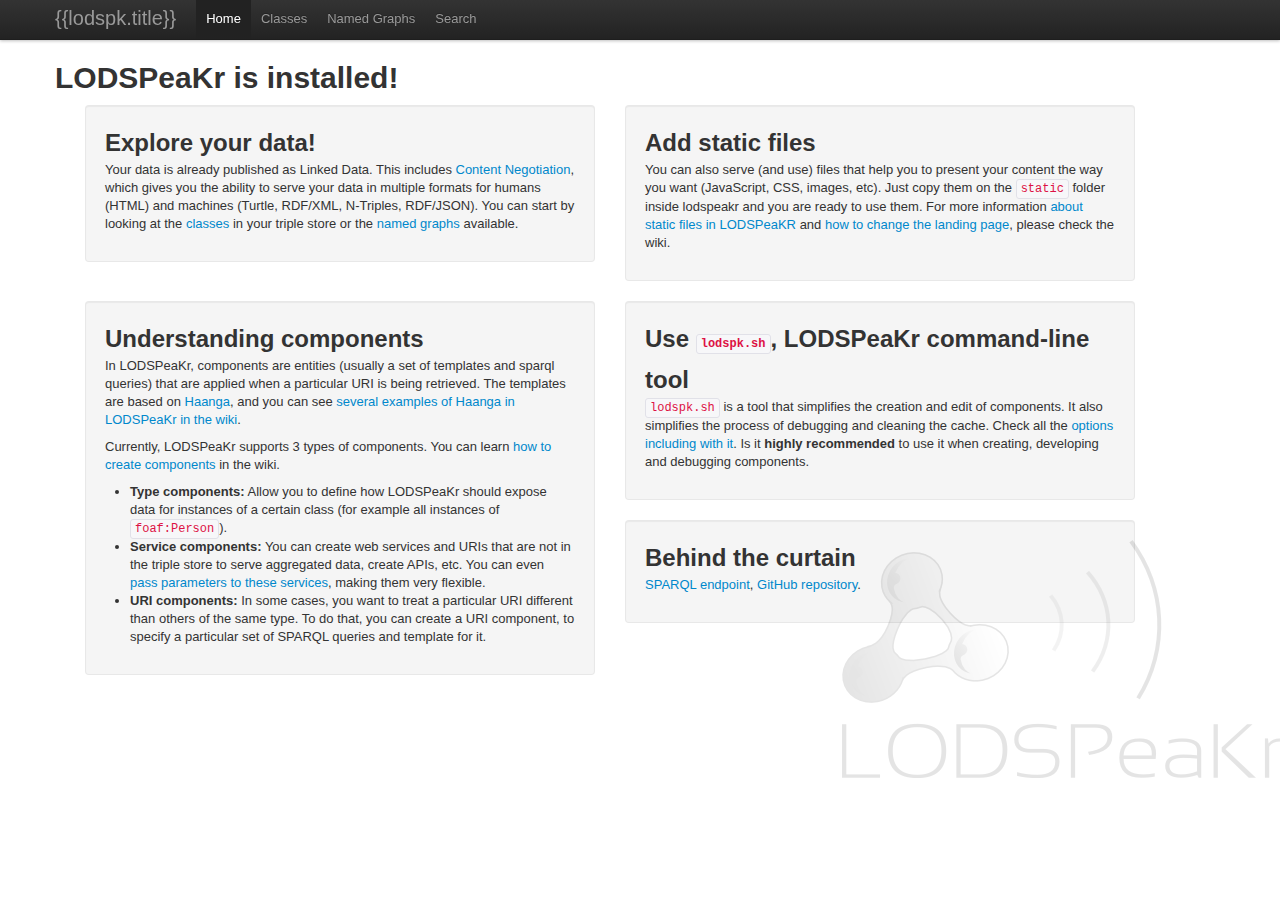
<file: lodspeakr/components/static/index.html>
<!DOCTYPE html>
<html lang="en">
  <head>
    <meta charset="utf-8">
    <title>LODSPeaKr Basic Menu</title>
    <meta name="viewport" content="width=device-width, initial-scale=1.0">
    <meta name="description" content="">
    <meta name="author" content="">
    <link href="css/bootstrap.min.css" rel="stylesheet" type="text/css" media="screen" />
    <style>
      body {
        padding-top: 60px; /* 60px to make the container go all the way to the bottom of the topbar */
      }
      .wait{
        background-image:url('img/wait.gif');
        background-repeat:no-repeat;
        padding-right:20px;
        background-position: right;
      }
    </style>
    <link href="css/bootstrap-responsive.min.css" rel="stylesheet" type="text/css" media="screen" />
    <script type="text/javascript" src="js/jquery.js"></script>
    <script type="text/javascript" src="js/bootstrap.min.js"></script>
    <script type="text/javascript" src="js/bootstrap-typeahead.js"></script>
    <script type="text/javascript">
    $(document).ready(function(){
        $('.typeahead').typeahead({
            source: function (typeahead, query) {
              $('.typeahead').addClass('wait');[]
              return $.get('search/'+encodeURIComponent(query), { }, function (data) {
                  $('.typeahead').removeClass('wait');[]
                  return typeahead.process(data);
              }, 'json');
            },
            onselect: function (obj) {
              $('.typeahead').attr('disabled', true);
              window.location = obj.uri;
            }
        });
    });
    </script>
  </head>
  <body>
 <div class="navbar navbar-fixed-top">
      <div class="navbar-inner">
        <div class="container">
          <a class="btn btn-navbar" data-toggle="collapse" data-target=".nav-collapse">
            <span class="icon-bar"></span>
            <span class="icon-bar"></span>
            <span class="icon-bar"></span>
          </a>
          <a class="brand" href="#">{{lodspk.title}}</a>
          <div class="nav-collapse">
            <ul class="nav">
              <li class="active"><a href="#">Home</a></li>
              <li><a href="classes">Classes</a></li>
              <li><a href="namedGraphs">Named Graphs</a></li>
              <li><a href="search">Search</a></li>
            </ul>
          </div><!--/.nav-collapse -->
        </div>
      </div>
    </div>

    <div class="container">
      <img src="img/lodspeakr_logotype.png" style="opacity: 0.1; position: absolute; right:0px; top:60%"/>
      <h1>LODSPeaKr is installed!</h1>
      <p></p>
      <div class="span5 well">
      <h2>Explore your data!</h2>
        <p>Your data is already published as Linked Data. This includes <a href='http://en.wikipedia.org/wiki/Content_negotiation'>Content Negotiation</a>, which gives you the ability to serve your data in multiple formats for humans (HTML) and machines (Turtle, RDF/XML, N-Triples, RDF/JSON). You can start by looking at the <a href='classes'>classes</a> in your triple store or the <a href='namedGraphs'>named graphs</a> available.</p>
      </div>
      <div class="span5 well">
      <h2>Add static files</h2>
        <p>You can also serve (and use) files that help you to present your content the way you want (JavaScript, CSS, images, etc). Just copy them on the <code>static</code> folder inside lodspeakr and you are ready to use them. For more information <a href='https://github.com/alangrafu/lodspeakr/wiki/Statics'>about static files in LODSPeaKR</a> and <a href='https://github.com/alangrafu/lodspeakr/wiki/Change-root-page'>how to change the landing page</a>, please check the wiki</a>.</p>
      </div>
      <div class="span5 well">
      <h2>Understanding components</h2>
        <p>In LODSPeaKr, components are entities (usually a set of templates and sparql queries) that are applied when a particular URI is being retrieved. The templates are based on <a href='http://haanga.org/'>Haanga</a>, and you can see <a href='https://github.com/alangrafu/lodspeakr/wiki/Examples-how-to-use-haanga-in-lodspeakr'>several examples of Haanga in LODSPeaKr in the wiki</a>.</p>
        <p>Currently, LODSPeaKr supports 3 types of components. You can learn <a href='https://github.com/alangrafu/lodspeakr/wiki/Creating-components-in-LODSPeaKr'>how to create components</a> in the wiki.</p>
        <ul>
          <li><strong>Type components:</strong> Allow you to define how LODSPeaKr should expose data for instances of a certain class (for example all instances of <code>foaf:Person</code>).</li>
          <li><strong>Service components:</strong> You can create web services and URIs that are not in the triple store to serve aggregated data, create APIs, etc. You can even <a href=''>pass parameters to these services</a>, making them very flexible.</li>
          <li><strong>URI components:</strong> In some cases, you want to treat a particular URI different than others of the same type. To do that, you can create a URI component, to specify a particular set of SPARQL queries and template for it.</li>
          </ul>
       </p>
      </div>
      <div class="span5 well">
      <h2>Use <code>lodspk.sh</code>, LODSPeaKr command-line tool</h2>
      <p><code>lodspk.sh</code> is a tool that simplifies the creation and edit of components. It also simplifies the process of debugging and cleaning the cache. Check all the <a href='https://github.com/alangrafu/lodspeakr/wiki/Using-lodspk.sh'>options including with it</a>. Is it <strong>highly recommended</strong> to use it when creating, developing and debugging components.</p>
      </div>

      <div class="span5 well">
      <h2>Behind the curtain</h2>
      <p><a href="sparql">SPARQL endpoint</a>, <a href="https://github.com/timrdf/ieeevis/wiki">GitHub repository</a>.</p>
      </div>

    </div>
  </body>
</html>
</file>
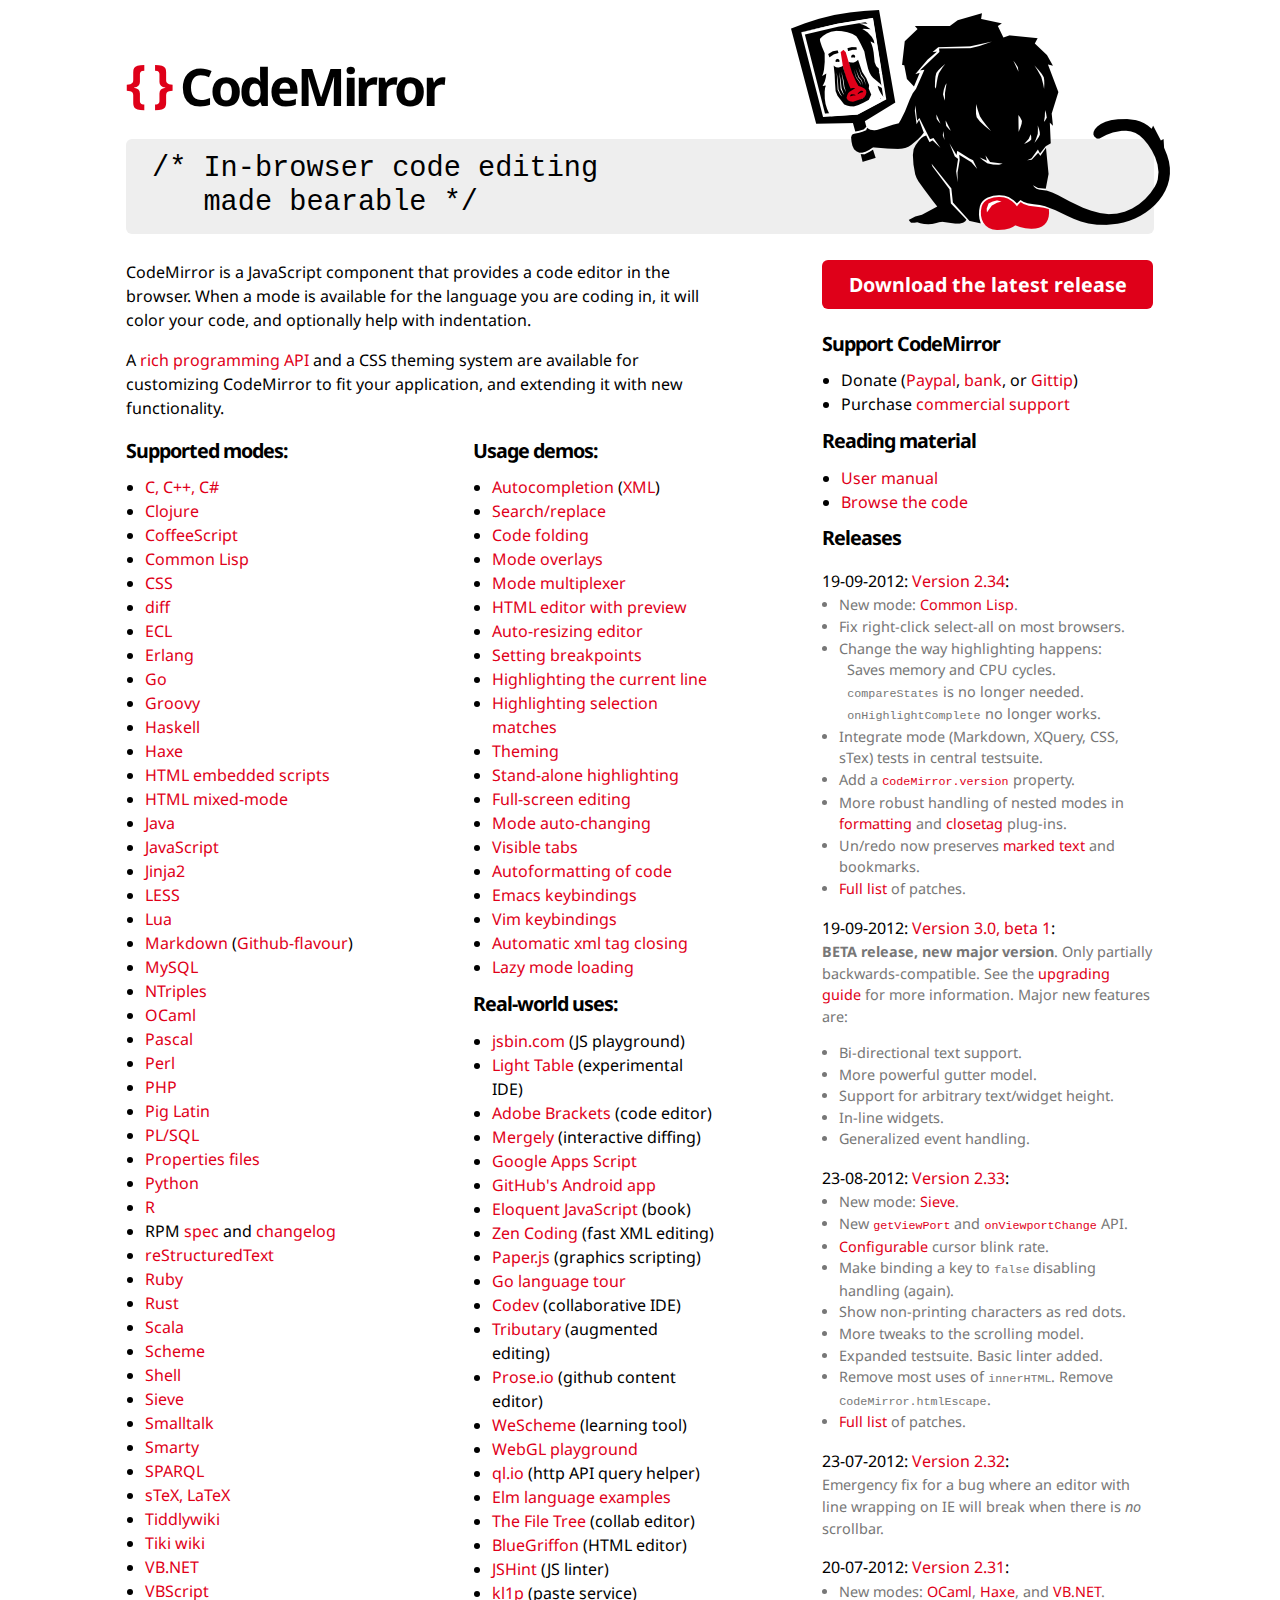
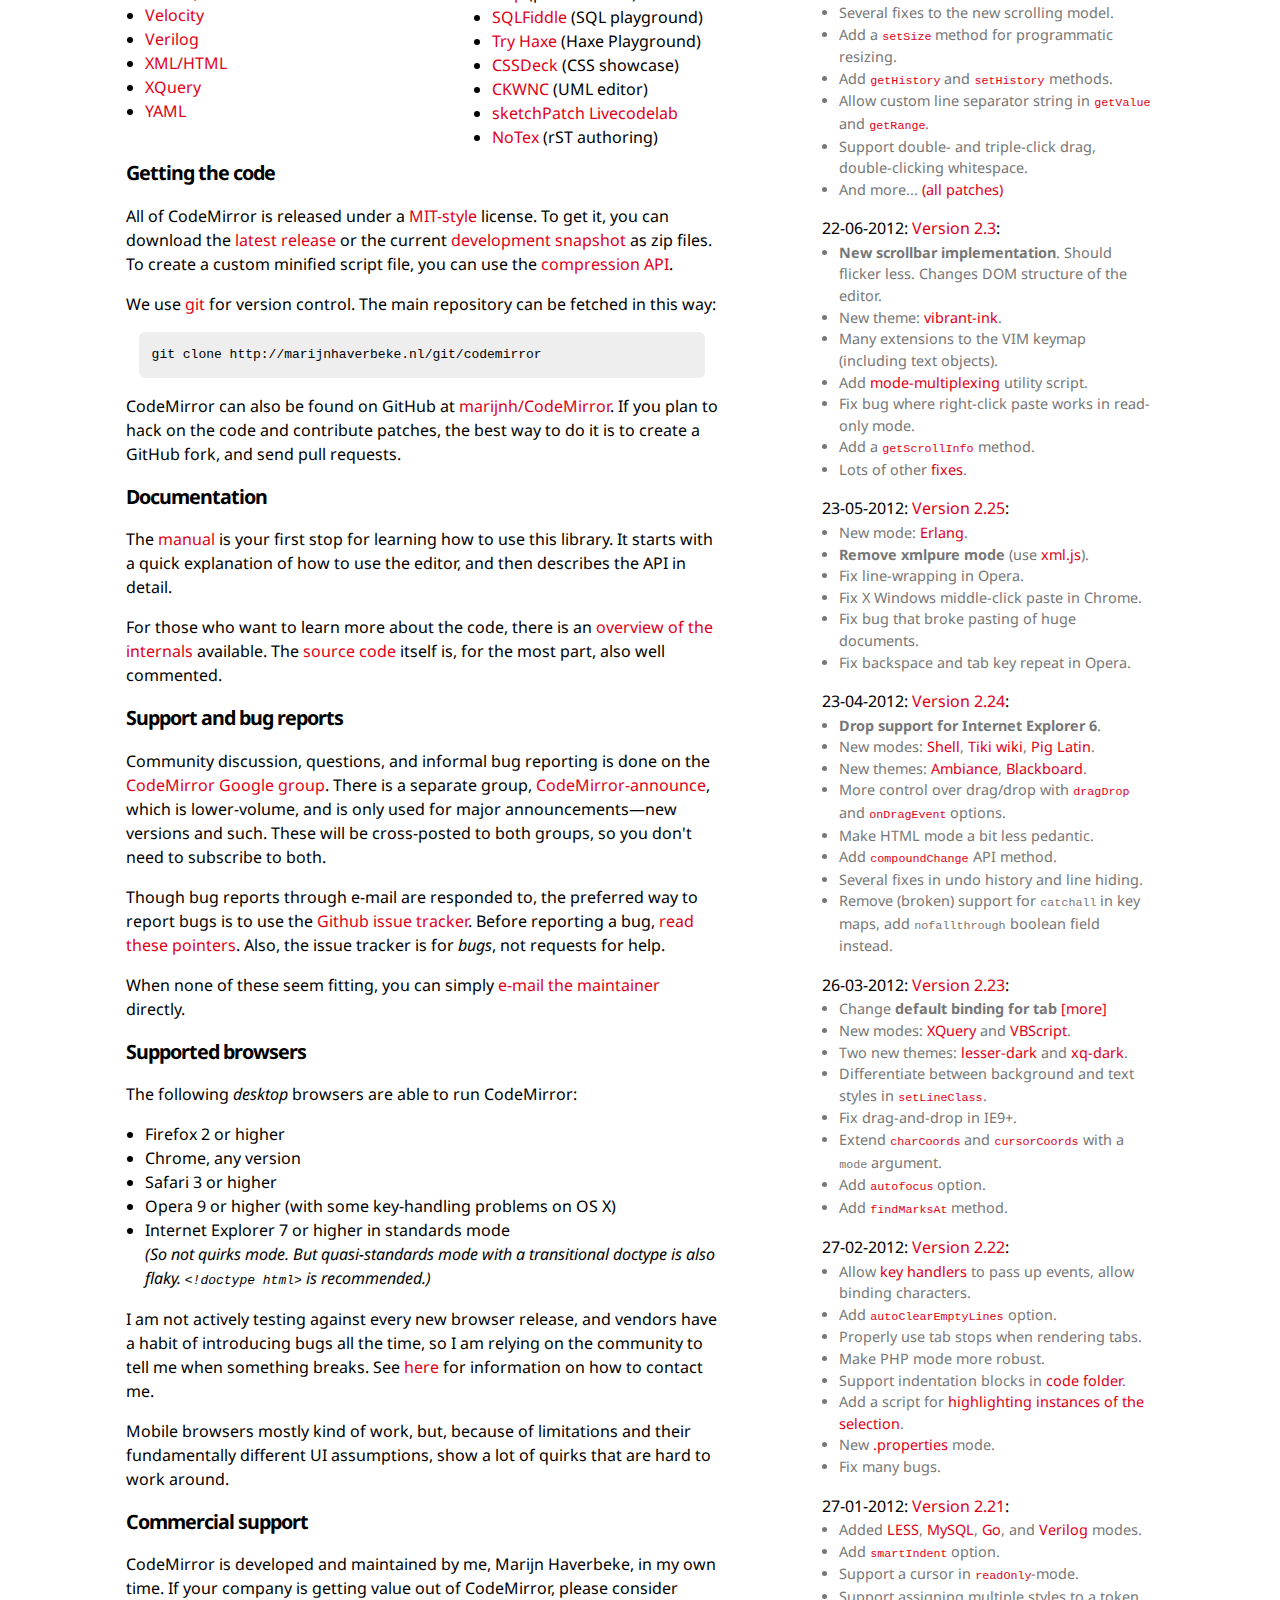
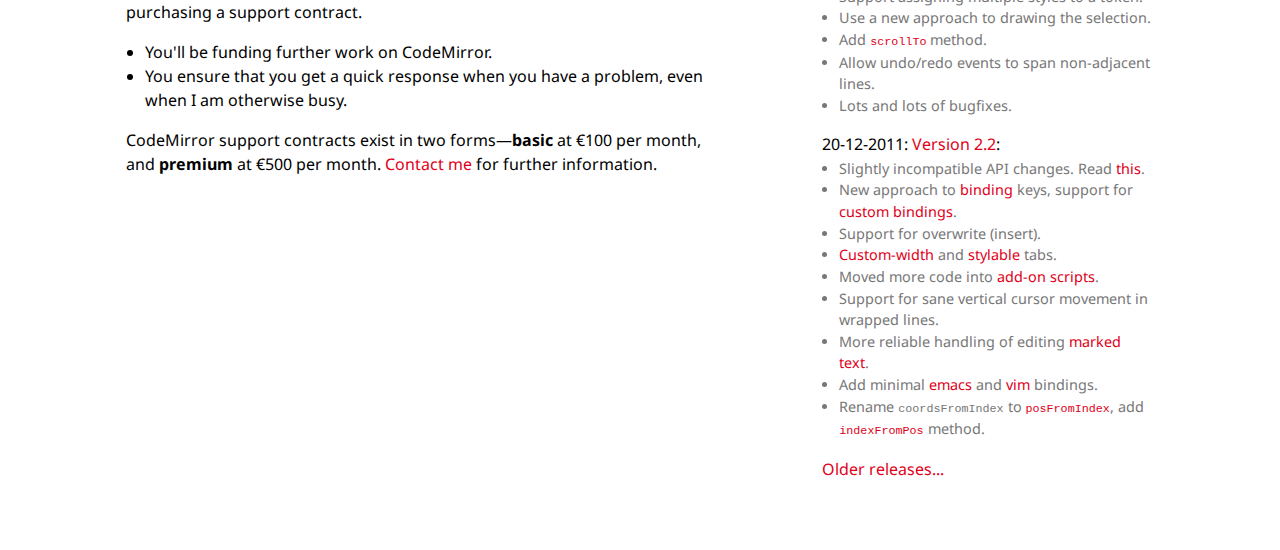
<file: lodspeakr/components/static/admin/codemirror/index.html>
<!doctype html>
<html>
  <head>
    <meta charset="utf-8"/>
    <title>CodeMirror</title>
    <link rel="stylesheet" type="text/css" href="http://fonts.googleapis.com/css?family=Droid+Sans|Droid+Sans:bold"/>
    <link rel="stylesheet" type="text/css" href="doc/docs.css"/>
    <link rel="alternate" href="http://twitter.com/statuses/user_timeline/242283288.rss" type="application/rss+xml"/>
  </head>
  <body>

<h1><span class="logo-braces">{ }</span> <a href="http://codemirror.net/">CodeMirror</a></h1>

<div class="grey">
<img src="doc/baboon.png" class="logo" alt="logo"/>
<pre>
/* In-browser code editing
   made bearable */
</pre>
</div>

<div class="clear"><div class="left blk">

  <p style="margin-top: 0">CodeMirror is a JavaScript component that
  provides a code editor in the browser. When a mode is available for
  the language you are coding in, it will color your code, and
  optionally help with indentation.</p>

  <p>A <a href="doc/manual.html">rich programming API</a> and a CSS
  theming system are available for customizing CodeMirror to fit your
  application, and extending it with new functionality.</p>

  <div class="clear"><div class="left1 blk">

    <h2 style="margin-top: 0">Supported modes:</h2>

    <ul>
      <li><a href="mode/clike/index.html">C, C++, C#</a></li>
      <li><a href="mode/clojure/index.html">Clojure</a></li>
      <li><a href="mode/coffeescript/index.html">CoffeeScript</a></li>
      <li><a href="mode/commonlisp/index.html">Common Lisp</a></li>
      <li><a href="mode/css/index.html">CSS</a></li>
      <li><a href="mode/diff/index.html">diff</a></li>
      <li><a href="mode/ecl/index.html">ECL</a></li>
      <li><a href="mode/erlang/index.html">Erlang</a></li>
      <li><a href="mode/go/index.html">Go</a></li>
      <li><a href="mode/groovy/index.html">Groovy</a></li>
      <li><a href="mode/haskell/index.html">Haskell</a></li>
      <li><a href="mode/haxe/index.html">Haxe</a></li>
      <li><a href="mode/htmlembedded/index.html">HTML embedded scripts</a></li>
      <li><a href="mode/htmlmixed/index.html">HTML mixed-mode</a></li>
      <li><a href="mode/clike/index.html">Java</a></li>
      <li><a href="mode/javascript/index.html">JavaScript</a></li>
      <li><a href="mode/jinja2/index.html">Jinja2</a></li>
      <li><a href="mode/less/index.html">LESS</a></li>
      <li><a href="mode/lua/index.html">Lua</a></li>
      <li><a href="mode/markdown/index.html">Markdown</a> (<a href="mode/gfm/index.html">Github-flavour</a>)</li>
      <li><a href="mode/mysql/index.html">MySQL</a></li>
      <li><a href="mode/ntriples/index.html">NTriples</a></li>
      <li><a href="mode/ocaml/index.html">OCaml</a></li>
      <li><a href="mode/pascal/index.html">Pascal</a></li>
      <li><a href="mode/perl/index.html">Perl</a></li>
      <li><a href="mode/php/index.html">PHP</a></li>
      <li><a href="mode/pig/index.html">Pig Latin</a></li>
      <li><a href="mode/plsql/index.html">PL/SQL</a></li>
      <li><a href="mode/properties/index.html">Properties files</a></li>
      <li><a href="mode/python/index.html">Python</a></li>
      <li><a href="mode/r/index.html">R</a></li>
      <li>RPM <a href="mode/rpm/spec/index.html">spec</a> and <a href="mode/rpm/changes/index.html">changelog</a></li>
      <li><a href="mode/rst/index.html">reStructuredText</a></li>
      <li><a href="mode/ruby/index.html">Ruby</a></li>
      <li><a href="mode/rust/index.html">Rust</a></li>
      <li><a href="mode/clike/scala.html">Scala</a></li>
      <li><a href="mode/scheme/index.html">Scheme</a></li>
      <li><a href="mode/shell/index.html">Shell</a></li>
      <li><a href="mode/sieve/index.html">Sieve</a></li>
      <li><a href="mode/smalltalk/index.html">Smalltalk</a></li>
      <li><a href="mode/smarty/index.html">Smarty</a></li>
      <li><a href="mode/sparql/index.html">SPARQL</a></li>
      <li><a href="mode/stex/index.html">sTeX, LaTeX</a></li>
      <li><a href="mode/tiddlywiki/index.html">Tiddlywiki</a></li>
      <li><a href="mode/tiki/index.html">Tiki wiki</a></li>
      <li><a href="mode/vb/index.html">VB.NET</a></li>
      <li><a href="mode/vbscript/index.html">VBScript</a></li>
      <li><a href="mode/velocity/index.html">Velocity</a></li>
      <li><a href="mode/verilog/index.html">Verilog</a></li>
      <li><a href="mode/xml/index.html">XML/HTML</a></li>
      <li><a href="mode/xquery/index.html">XQuery</a></li>
      <li><a href="mode/yaml/index.html">YAML</a></li>
    </ul>

  </div><div class="left2 blk">

    <h2 style="margin-top: 0">Usage demos:</h2>

    <ul>
      <li><a href="demo/complete.html">Autocompletion</a> (<a href="demo/xmlcomplete.html">XML</a>)</li>
      <li><a href="demo/search.html">Search/replace</a></li>
      <li><a href="demo/folding.html">Code folding</a></li>
      <li><a href="demo/mustache.html">Mode overlays</a></li>
      <li><a href="demo/multiplex.html">Mode multiplexer</a></li>
      <li><a href="demo/preview.html">HTML editor with preview</a></li>
      <li><a href="demo/resize.html">Auto-resizing editor</a></li>
      <li><a href="demo/marker.html">Setting breakpoints</a></li>
      <li><a href="demo/activeline.html">Highlighting the current line</a></li>
      <li><a href="demo/matchhighlighter.html">Highlighting selection matches</a></li>
      <li><a href="demo/theme.html">Theming</a></li>
      <li><a href="demo/runmode.html">Stand-alone highlighting</a></li>
      <li><a href="demo/fullscreen.html">Full-screen editing</a></li>
      <li><a href="demo/changemode.html">Mode auto-changing</a></li>
      <li><a href="demo/visibletabs.html">Visible tabs</a></li>
      <li><a href="demo/formatting.html">Autoformatting of code</a></li>
      <li><a href="demo/emacs.html">Emacs keybindings</a></li>
      <li><a href="demo/vim.html">Vim keybindings</a></li>
      <li><a href="demo/closetag.html">Automatic xml tag closing</a></li>
      <li><a href="demo/loadmode.html">Lazy mode loading</a></li>
    </ul>

    <h2>Real-world uses:</h2>

    <ul>
      <li><a href="http://jsbin.com">jsbin.com</a> (JS playground)</li>
      <li><a href="http://www.chris-granger.com/2012/04/12/light-table---a-new-ide-concept/">Light Table</a> (experimental IDE)</li>
      <li><a href="http://brackets.io">Adobe Brackets</a> (code editor)</li>
      <li><a href="http://www.mergely.com/">Mergely</a> (interactive diffing)</li>
      <li><a href="https://script.google.com/">Google Apps Script</a></li>
      <li><a href="https://github.com/github/android">GitHub's Android app</a></li>
      <li><a href="http://eloquentjavascript.net/chapter1.html">Eloquent JavaScript</a> (book)</li>
      <li><a href="http://media.chikuyonok.ru/codemirror2/">Zen Coding</a> (fast XML editing)</li>
      <li><a href="http://paperjs.org/">Paper.js</a> (graphics scripting)</li>
      <li><a href="http://tour.golang.org">Go language tour</a></li>
      <li><a href="http://codev.it/">Codev</a> (collaborative IDE)</li>
      <li><a href="http://enjalot.com/tributary/2636296/sinwaves.js">Tributary</a> (augmented editing)</li>
      <li><a href="http://prose.io/">Prose.io</a> (github content editor)</li>
      <li><a href="http://www.wescheme.org/">WeScheme</a> (learning tool)</li>
      <li><a href="http://webglplayground.net/">WebGL playground</a></li>
      <li><a href="http://ql.io/">ql.io</a> (http API query helper)</li>
      <li><a href="http://elm-lang.org/Examples.elm">Elm language examples</a></li>
      <li><a href="https://thefiletree.com">The File Tree</a> (collab editor)</li>
      <li><a href="http://bluegriffon.org/">BlueGriffon</a> (HTML editor)</li>
      <li><a href="http://www.jshint.com/">JSHint</a> (JS linter)</li>
      <li><a href="http://kl1p.com/cmtest/1">kl1p</a> (paste service)</li>
      <li><a href="http://sqlfiddle.com">SQLFiddle</a> (SQL playground)</li>
      <li><a href="http://try.haxe.org">Try Haxe</a> (Haxe Playground) </li>
      <li><a href="http://cssdeck.com/">CSSDeck</a> (CSS showcase)</li>
      <li><a href="http://www.ckwnc.com/">CKWNC</a> (UML editor)</li>
      <li><a href="http://www.sketchpatch.net/labs/livecodelabIntro.html">sketchPatch Livecodelab</a></li>
      <li><a href="https://notex.ch">NoTex</a> (rST authoring)</li>
    </ul>

  </div></div>

  <h2 id="code">Getting the code</h2>

  <p>All of CodeMirror is released under a <a
  href="LICENSE">MIT-style</a> license. To get it, you can download
  the <a href="http://codemirror.net/codemirror.zip">latest
  release</a> or the current <a
  href="http://codemirror.net/codemirror-latest.zip">development
  snapshot</a> as zip files. To create a custom minified script file,
  you can use the <a href="doc/compress.html">compression API</a>.</p>

  <p>We use <a href="http://git-scm.com/">git</a> for version control.
  The main repository can be fetched in this way:</p>

  <pre class="code">git clone http://marijnhaverbeke.nl/git/codemirror</pre>

  <p>CodeMirror can also be found on GitHub at <a
  href="http://github.com/marijnh/CodeMirror">marijnh/CodeMirror</a>.
  If you plan to hack on the code and contribute patches, the best way
  to do it is to create a GitHub fork, and send pull requests.</p>

  <h2 id="documention">Documentation</h2>

  <p>The <a href="doc/manual.html">manual</a> is your first stop for
  learning how to use this library. It starts with a quick explanation
  of how to use the editor, and then describes the API in detail.</p>

  <p>For those who want to learn more about the code, there is
  an <a href="doc/internals.html">overview of the internals</a> available.
  The <a href="http://github.com/marijnh/CodeMirror">source code</a>
  itself is, for the most part, also well commented.</p>

  <h2 id="support">Support and bug reports</h2>

  <p>Community discussion, questions, and informal bug reporting is
  done on
  the <a href="http://groups.google.com/group/codemirror">CodeMirror
  Google group</a>. There is a separate
  group, <a href="http://groups.google.com/group/codemirror-announce">CodeMirror-announce</a>,
  which is lower-volume, and is only used for major announcements—new
  versions and such. These will be cross-posted to both groups, so you
  don't need to subscribe to both.</p>

  <p>Though bug reports through e-mail are responded to, the preferred
  way to report bugs is to use
  the <a href="http://github.com/marijnh/CodeMirror/issues">Github
  issue tracker</a>. Before reporting a
  bug, <a href="doc/reporting.html">read these pointers</a>. Also,
  the issue tracker is for <em>bugs</em>, not requests for help.</p>

  <p>When none of these seem fitting, you can
  simply <a href="mailto:marijnh@gmail.com">e-mail the maintainer</a>
  directly.</p>

  <h2 id="supported">Supported browsers</h2>

  <p>The following <em>desktop</em> browsers are able to run CodeMirror:</p>

  <ul>
    <li>Firefox 2 or higher</li>
    <li>Chrome, any version</li>
    <li>Safari 3 or higher</li>
    <li>Opera 9 or higher (with some key-handling problems on OS X)</li>
    <li>Internet Explorer 7 or higher in standards mode<br>
      <em>(So not quirks mode. But quasi-standards mode with a
      transitional doctype is also flaky. <code>&lt;!doctype
      html></code> is recommended.)</em></li>
  </ul>

  <p>I am not actively testing against every new browser release, and
  vendors have a habit of introducing bugs all the time, so I am
  relying on the community to tell me when something breaks.
  See <a href="#support">here</a> for information on how to contact
  me.</p>

  <p>Mobile browsers mostly kind of work, but, because of limitations
  and their fundamentally different UI assumptions, show a lot of
  quirks that are hard to work around.</p>

  <h2 id="commercial">Commercial support</h2>

  <p>CodeMirror is developed and maintained by me, Marijn Haverbeke,
  in my own time. If your company is getting value out of CodeMirror,
  please consider purchasing a support contract.</p>

  <ul>
    <li>You'll be funding further work on CodeMirror.</li>
    <li>You ensure that you get a quick response when you have a
    problem, even when I am otherwise busy.</li>
  </ul>

  <p>CodeMirror support contracts exist in two
  forms—<strong>basic</strong> at €100 per month,
  and <strong>premium</strong> at €500 per
  month. <a href="mailto:marijnh@gmail.com">Contact me</a> for further
  information.</p>

</div>

<div class="right blk">

  <a href="http://codemirror.net/codemirror.zip" class="download">Download the latest release</a>

  <h2>Support CodeMirror</h2>

  <ul>
    <li>Donate
    (<span onclick="document.getElementById('paypal').submit();"
    class="quasilink">Paypal</span>,
    <span onclick="document.getElementById('bankinfo').style.display = 'block';"
           class="quasilink">bank</span>, or
    <a href="https://www.gittip.com/marijnh">Gittip</a>)</li>
    <li>Purchase <a href="#commercial">commercial support</a></li>
  </ul>

  <p id="bankinfo" style="display: none;">
    Bank: <i>Rabobank</i><br/>
    Country: <i>Netherlands</i><br/>
    SWIFT: <i>RABONL2U</i><br/>
    Account: <i>147850770</i><br/>
    Name: <i>Marijn Haverbeke</i><br/>
    IBAN: <i>NL26 RABO 0147 8507 70</i>
  </p>

  <h2>Reading material</h2>

  <ul>
    <li><a href="doc/manual.html">User manual</a></li>
    <li><a href="http://github.com/marijnh/CodeMirror">Browse the code</a></li>
  </ul>

  <h2 id=releases>Releases</h2>

  <p class="rel">19-09-2012: <a href="http://codemirror.net/codemirror-2.34.zip">Version 2.34</a>:</p>

  <ul class="rel-note">
    <li>New mode: <a href="mode/commonlisp/index.html">Common Lisp</a>.</li>
    <li>Fix right-click select-all on most browsers.</li>
    <li>Change the way highlighting happens:<br>&nbsp; Saves memory and CPU cycles.<br>&nbsp; <code>compareStates</code> is no longer needed.<br>&nbsp; <code>onHighlightComplete</code> no longer works.</li>
    <li>Integrate mode (Markdown, XQuery, CSS, sTex) tests in central testsuite.</li>
    <li>Add a <a href="doc/manual.html#version"><code>CodeMirror.version</code></a> property.</li>
    <li>More robust handling of nested modes in <a href="demo/formatting.html">formatting</a> and <a href="demo/closetag.html">closetag</a> plug-ins.</li>
    <li>Un/redo now preserves <a href="doc/manual.html#markText">marked text</a> and bookmarks.</li>
    <li><a href="https://github.com/marijnh/CodeMirror/compare/v2.33...v2.34">Full list</a> of patches.</li>
  </ul>

  <p class="rel">19-09-2012: <a href="http://codemirror.net/codemirror-3.0beta1.zip">Version 3.0, beta 1</a>:</p>

  <p class="rel-note"><strong>BETA release, new major version</strong>. Only partially
  backwards-compatible. See
  the <a href="http://codemirror.net/3/doc/upgrade_v3.html">upgrading
  guide</a> for more information. Major new features are:</p>

  <ul class="rel-note">
    <li>Bi-directional text support.</li>
    <li>More powerful gutter model.</li>
    <li>Support for arbitrary text/widget height.</li>
    <li>In-line widgets.</li>
    <li>Generalized event handling.</li>
  </ul>

  <p class="rel">23-08-2012: <a href="http://codemirror.net/codemirror-2.33.zip">Version 2.33</a>:</p>

  <ul class="rel-note">
    <li>New mode: <a href="mode/sieve/index.html">Sieve</a>.</li>
    <li>New <a href="doc/manual.html#getViewport"><code>getViewPort</code></a> and <a href="doc/manual.html#option_onViewportChange"><code>onViewportChange</code></a> API.</li>
    <li><a href="doc/manual.html#option_cursorBlinkRate">Configurable</a> cursor blink rate.</li>
    <li>Make binding a key to <code>false</code> disabling handling (again).</li>
    <li>Show non-printing characters as red dots.</li>
    <li>More tweaks to the scrolling model.</li>
    <li>Expanded testsuite. Basic linter added.</li>
    <li>Remove most uses of <code>innerHTML</code>. Remove <code>CodeMirror.htmlEscape</code>.</li>
    <li><a href="https://github.com/marijnh/CodeMirror/compare/v2.32...v2.33">Full list</a> of patches.</li>
  </ul>

  <p class="rel">23-07-2012: <a href="http://codemirror.net/codemirror-2.32.zip">Version 2.32</a>:</p>

  <p class="rel-note">Emergency fix for a bug where an editor with
  line wrapping on IE will break when there is <em>no</em>
  scrollbar.</p>

  <p class="rel">20-07-2012: <a href="http://codemirror.net/codemirror-2.31.zip">Version 2.31</a>:</p>

  <ul class="rel-note">
    <li>New modes: <a href="mode/ocaml/index.html">OCaml</a>, <a href="mode/haxe/index.html">Haxe</a>, and <a href="mode/vb/index.html">VB.NET</a>.</li>
    <li>Several fixes to the new scrolling model.</li>
    <li>Add a <a href="doc/manual.html#setSize"><code>setSize</code></a> method for programmatic resizing.</li>
    <li>Add <a href="doc/manual.html#getHistory"><code>getHistory</code></a> and <a href="doc/manual.html#setHistory"><code>setHistory</code></a> methods.</li>
    <li>Allow custom line separator string in <a href="doc/manual.html#getValue"><code>getValue</code></a> and <a href="doc/manual.html#getRange"><code>getRange</code></a>.</li>
    <li>Support double- and triple-click drag, double-clicking whitespace.</li>
    <li>And more... <a href="https://github.com/marijnh/CodeMirror/compare/v2.3...v2.31">(all patches)</a></li>
  </ul>

  <p class="rel">22-06-2012: <a href="http://codemirror.net/codemirror-2.3.zip">Version 2.3</a>:</p>

  <ul class="rel-note">
    <li><strong>New scrollbar implementation</strong>. Should flicker less. Changes DOM structure of the editor.</li>
    <li>New theme: <a href="demo/theme.html?vibrant-ink">vibrant-ink</a>.</li>
    <li>Many extensions to the VIM keymap (including text objects).</li>
    <li>Add <a href="demo/multiplex.html">mode-multiplexing</a> utility script.</li>
    <li>Fix bug where right-click paste works in read-only mode.</li>
    <li>Add a <a href="doc/manual.html#getScrollInfo"><code>getScrollInfo</code></a> method.</li>
    <li>Lots of other <a href="https://github.com/marijnh/CodeMirror/compare/v2.25...v2.3">fixes</a>.</li>
  </ul>

  <p class="rel">23-05-2012: <a href="http://codemirror.net/codemirror-2.25.zip">Version 2.25</a>:</p>

  <ul class="rel-note">
    <li>New mode: <a href="mode/erlang/index.html">Erlang</a>.</li>
    <li><strong>Remove xmlpure mode</strong> (use <a href="mode/xml/index.html">xml.js</a>).</li>
    <li>Fix line-wrapping in Opera.</li>
    <li>Fix X Windows middle-click paste in Chrome.</li>
    <li>Fix bug that broke pasting of huge documents.</li>
    <li>Fix backspace and tab key repeat in Opera.</li>
  </ul>

  <p class="rel">23-04-2012: <a href="http://codemirror.net/codemirror-2.24.zip">Version 2.24</a>:</p>

  <ul class="rel-note">
    <li><strong>Drop support for Internet Explorer 6</strong>.</li>
    <li>New
    modes: <a href="mode/shell/index.html">Shell</a>, <a href="mode/tiki/index.html">Tiki
    wiki</a>, <a href="mode/pig/index.html">Pig Latin</a>.</li>
    <li>New themes: <a href="demo/theme.html?ambiance">Ambiance</a>, <a href="demo/theme.html?blackboard">Blackboard</a>.</li>
    <li>More control over drag/drop
    with <a href="doc/manual.html#option_dragDrop"><code>dragDrop</code></a>
    and <a href="doc/manual.html#option_onDragEvent"><code>onDragEvent</code></a>
    options.</li>
    <li>Make HTML mode a bit less pedantic.</li>
    <li>Add <a href="doc/manual.html#compoundChange"><code>compoundChange</code></a> API method.</li>
    <li>Several fixes in undo history and line hiding.</li>
    <li>Remove (broken) support for <code>catchall</code> in key maps,
    add <code>nofallthrough</code> boolean field instead.</li>
  </ul>

  <p class="rel">26-03-2012: <a href="http://codemirror.net/codemirror-2.23.zip">Version 2.23</a>:</p>

  <ul class="rel-note">
    <li>Change <strong>default binding for tab</strong> <a href="javascript:void(document.getElementById('tabbinding').style.display='')">[more]</a>
      <div style="display: none" id=tabbinding>
        Starting in 2.23, these bindings are default:
        <ul><li>Tab: Insert tab character</li>
          <li>Shift-tab: Reset line indentation to default</li>
          <li>Ctrl/Cmd-[: Reduce line indentation (old tab behaviour)</li>
          <li>Ctrl/Cmd-]: Increase line indentation (old shift-tab behaviour)</li>
        </ul>
      </div>
    </li>
    <li>New modes: <a href="mode/xquery/index.html">XQuery</a> and <a href="mode/vbscript/index.html">VBScript</a>.</li>
    <li>Two new themes: <a href="mode/less/index.html">lesser-dark</a> and <a href="mode/xquery/index.html">xq-dark</a>.</li>
    <li>Differentiate between background and text styles in <a href="doc/manual.html#setLineClass"><code>setLineClass</code></a>.</li>
    <li>Fix drag-and-drop in IE9+.</li>
    <li>Extend <a href="doc/manual.html#charCoords"><code>charCoords</code></a>
    and <a href="doc/manual.html#cursorCoords"><code>cursorCoords</code></a> with a <code>mode</code> argument.</li>
    <li>Add <a href="doc/manual.html#option_autofocus"><code>autofocus</code></a> option.</li>
    <li>Add <a href="doc/manual.html#findMarksAt"><code>findMarksAt</code></a> method.</li>
  </ul>

  <p class="rel">27-02-2012: <a href="http://codemirror.net/codemirror-2.22.zip">Version 2.22</a>:</p>

  <ul class="rel-note">
    <li>Allow <a href="doc/manual.html#keymaps">key handlers</a> to pass up events, allow binding characters.</li>
    <li>Add <a href="doc/manual.html#option_autoClearEmptyLines"><code>autoClearEmptyLines</code></a> option.</li>
    <li>Properly use tab stops when rendering tabs.</li>
    <li>Make PHP mode more robust.</li>
    <li>Support indentation blocks in <a href="doc/manual.html#util_foldcode">code folder</a>.</li>
    <li>Add a script for <a href="doc/manual.html#util_match-highlighter">highlighting instances of the selection</a>.</li>
    <li>New <a href="mode/properties/index.html">.properties</a> mode.</li>
    <li>Fix many bugs.</li>
  </ul>

  <p class="rel">27-01-2012: <a href="http://codemirror.net/codemirror-2.21.zip">Version 2.21</a>:</p>

  <ul class="rel-note">
    <li>Added <a href="mode/less/index.html">LESS</a>, <a href="mode/mysql/index.html">MySQL</a>,
    <a href="mode/go/index.html">Go</a>, and <a href="mode/verilog/index.html">Verilog</a> modes.</li>
    <li>Add <a href="doc/manual.html#option_smartIndent"><code>smartIndent</code></a>
    option.</li>
    <li>Support a cursor in <a href="doc/manual.html#option_readOnly"><code>readOnly</code></a>-mode.</li>
    <li>Support assigning multiple styles to a token.</li>
    <li>Use a new approach to drawing the selection.</li>
    <li>Add <a href="doc/manual.html#scrollTo"><code>scrollTo</code></a> method.</li>
    <li>Allow undo/redo events to span non-adjacent lines.</li>
    <li>Lots and lots of bugfixes.</li>
  </ul>

  <p class="rel">20-12-2011: <a href="http://codemirror.net/codemirror-2.2.zip">Version 2.2</a>:</p>

  <ul class="rel-note">
    <li>Slightly incompatible API changes. Read <a href="doc/upgrade_v2.2.html">this</a>.</li>
    <li>New approach
    to <a href="doc/manual.html#option_extraKeys">binding</a> keys,
    support for <a href="doc/manual.html#option_keyMap">custom
    bindings</a>.</li>
    <li>Support for overwrite (insert).</li>
    <li><a href="doc/manual.html#option_tabSize">Custom-width</a>
    and <a href="demo/visibletabs.html">stylable</a> tabs.</li>
    <li>Moved more code into <a href="doc/manual.html#addons">add-on scripts</a>.</li>
    <li>Support for sane vertical cursor movement in wrapped lines.</li>
    <li>More reliable handling of
    editing <a href="doc/manual.html#markText">marked text</a>.</li>
    <li>Add minimal <a href="demo/emacs.html">emacs</a>
    and <a href="demo/vim.html">vim</a> bindings.</li>
    <li>Rename <code>coordsFromIndex</code>
    to <a href="doc/manual.html#posFromIndex"><code>posFromIndex</code></a>,
    add <a href="doc/manual.html#indexFromPos"><code>indexFromPos</code></a>
    method.</li>
  </ul>

  <p><a href="doc/oldrelease.html">Older releases...</a></p>

</div></div>

<div style="height: 2em">&nbsp;</div>

  <form action="https://www.paypal.com/cgi-bin/webscr" method="post" id="paypal">
    <input type="hidden" name="cmd" value="_s-xclick"/>
    <input type="hidden" name="hosted_button_id" value="3FVHS5FGUY7CC"/>
  </form>

  </body>
</html>
</file>
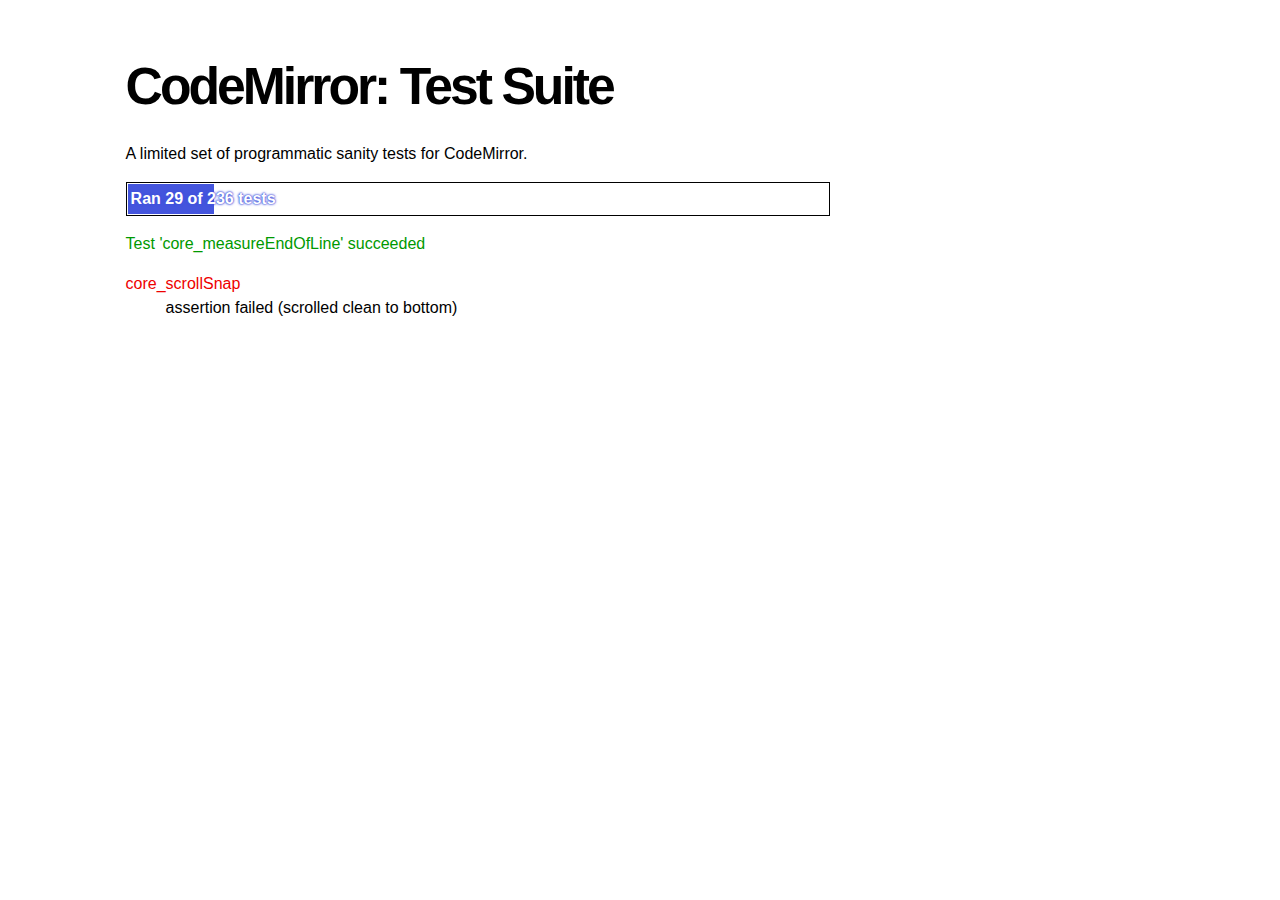
<file: lodspeakr/components/static/admin/codemirror/test/index.html>
<!doctype html>
<html>
  <head>
    <meta charset="utf-8">
    <title>CodeMirror: Test Suite</title>
    <link rel="stylesheet" href="../lib/codemirror.css">
    <link rel="stylesheet" href="../doc/docs.css">
    <link rel="stylesheet" href="mode_test.css">
    <script src="../lib/codemirror.js"></script>
    <script src="../lib/util/overlay.js"></script>
    <script src="../mode/javascript/javascript.js"></script>
    <script src="../mode/xml/xml.js"></script>

    <style type="text/css">
      .ok {color: #090;}
      .fail {color: #e00;}
      .error {color: #c90;}
      .done {font-weight: bold;}
      #progress {
        background: #45d;
        color: white;
        text-shadow: 0 0 1px #45d, 0 0 2px #45d, 0 0 3px #45d;
        font-weight: bold;
        white-space: pre;
      }
    </style>
  </head>
  <body>
    <h1>CodeMirror: Test Suite</h1>

    <p>A limited set of programmatic sanity tests for CodeMirror.</p>

    <div style="border: 1px solid black; padding: 1px; max-width: 700px;">
      <div style="width: 0px;" id=progress><div style="padding: 3px;">Ran <span id="progress_ran">0</span><span id="progress_total"> of 0</span> tests</div></div>
    </div>
    <p id=status>Please enable JavaScript...</p>
    <div id=output></div>

    <div style="visibility: hidden" id=testground></div>

    <script src="driver.js"></script>
    <script src="test.js"></script>
    <script src="mode_test.js"></script>
    <script src="../mode/css/css.js"></script>
    <script src="../mode/css/test.js"></script>
    <script src="../mode/markdown/markdown.js"></script>
    <script src="../mode/markdown/test.js"></script>
    <script src="../mode/gfm/gfm.js"></script>
    <script src="../mode/gfm/test.js"></script>
    <script src="../mode/stex/stex.js"></script>
    <script src="../mode/stex/test.js"></script>
    <script>
      window.onload = function() {
        runHarness();
      };
      CodeMirror.connect(window, 'hashchange', function(){
        runHarness();
      });

      function esc(str) {
        return str.replace(/[<&]/, function(ch) { return ch == "<" ? "&lt;" : "&amp;"; });
      }

      var output = document.getElementById("output"),
          progress = document.getElementById("progress"),
          progressRan = document.getElementById("progress_ran").childNodes[0],
          progressTotal = document.getElementById("progress_total").childNodes[0];
      var count = 0,
          failed = 0,
          bad = "",
          running = false, // Flag that states tests are running
         quit = false, // Flag to quit tests ASAP
         verbose = false; // Adds message for *every* test to output
      
      function runHarness(){
        if (running) {
          quit = true;
          setStatus("Restarting tests...", '', true);
          setTimeout(function(){runHarness();}, 500);
          return;
        }
        if (window.location.hash.substr(1)){
          debug = window.location.hash.substr(1).split(",");
        } else {
          debug = null;
        }
        quit = false;
        running = true;
        setStatus("Loading tests...");
        count = 0;
        failed = 0;
        bad = "";
        verbose = false;
        debugUsed = Array();
        totalTests = tests.length;
        progressTotal.nodeValue = " of " + totalTests;
        progressRan.nodeValue = count;
        output.innerHTML = '';
        document.getElementById("testground").innerHTML = "<form>" +
          "<textarea id=\"code\" name=\"code\"></textarea>" +
          "<input type=submit value=ok name=submit>" +
          "</form>";
        runTests(displayTest);
      }
      
      function setStatus(message, className, force){
        if (quit && !force) return;
        if (!message) throw("must provide message");
        var status = document.getElementById("status").childNodes[0];
        status.nodeValue = message;
        status.parentNode.className = className;
      }
      function addOutput(name, className, code){
        var newOutput = document.createElement("dl");
        var newTitle = document.createElement("dt");
        newTitle.className = className;
        newTitle.appendChild(document.createTextNode(name));
        newOutput.appendChild(newTitle);
        var newMessage = document.createElement("dd");
        newMessage.innerHTML = code;
        newOutput.appendChild(newTitle);
        newOutput.appendChild(newMessage);
        output.appendChild(newOutput);
      }
      function displayTest(type, name, customMessage) {
        var message = "???";
        if (type != "done") ++count;
        progress.style.width = (count * (progress.parentNode.clientWidth - 2) / totalTests) + "px";
        progressTotal.nodeValue = " of " + totalTests +
          (debugUsed.length && type != "done" ? "+" : "");
        progressRan.nodeValue = count;
        if (type == "ok") {
          message = "Test '" + name + "' succeeded";
          if (!verbose) customMessage = false;
        } else if (type == "expected") {
          message = "Test '" + name + "' failed as expected";
          if (!verbose) customMessage = false;
        } else if (type == "error" || type == "fail") {
          ++failed;
          message = "Test '" + name + "' failed";
        } else if (type == "done") {
          if (failed) {
            type += " fail";
            message = failed + " failure" + (failed > 1 ? "s" : "");
          } else if (count < totalTests) {
            failed = totalTests - count;
            type += " fail";
            message = failed + " failure" + (failed > 1 ? "s" : "");
          } else {
            type += " ok";
            message = "All passed";
          }
          if (debug && debug.length) {
            var bogusTests = totalTests - count;
            message += " — " + bogusTests + " nonexistent test" +
              (bogusTests > 1 ? "s" : "") + " requested by location.hash: " +
              "`" + debug.join("`, `") + "`";
          } else {
            progressTotal.nodeValue = '';
          }
          customMessage = true; // Hack to avoid adding to output
        }
        if (verbose && !customMessage)  customMessage = message;
        setStatus(message, type);
        if (customMessage.length > 0) {
          addOutput(name, type, customMessage);
        }
      }
    </script>
  </body>
</html>
</file>
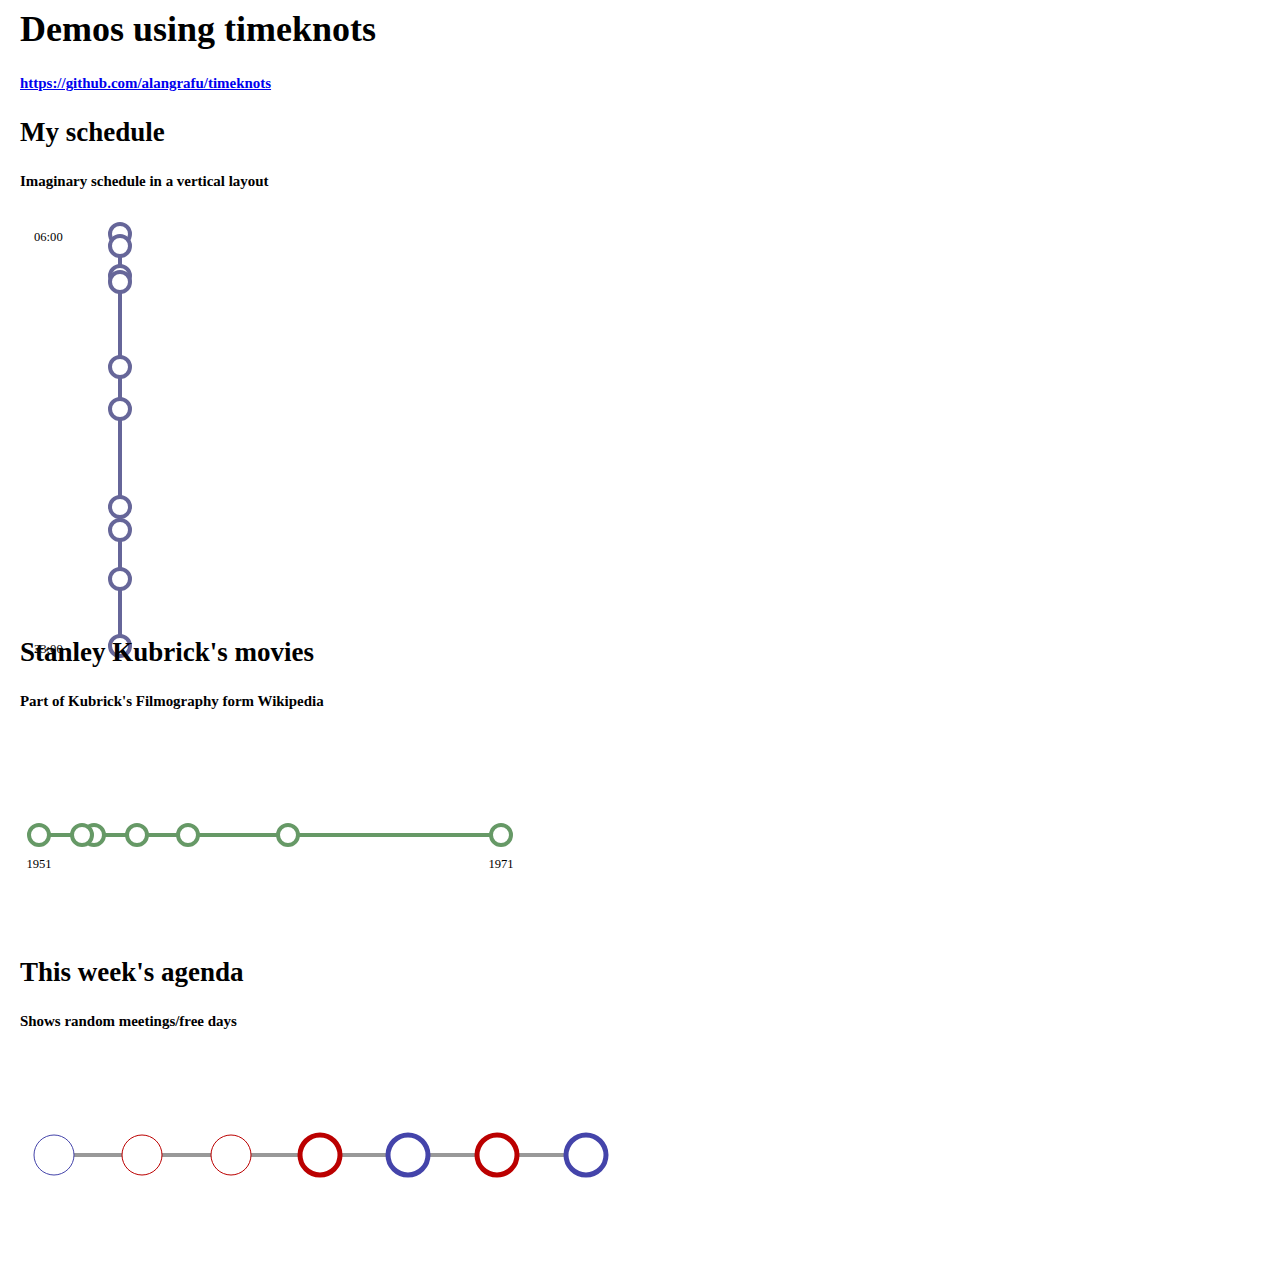
<file: lodspeakr/components/static/vendor/timeknots/example/index.html>
<html>
<head>
<meta http-equiv="Content-Type" content="text/html; charset=UTF-8" /> 
<script src="../src/d3.v2.min.js" type="application/javascript"></script>
<script src="../src/timeknots-min.js" type="application/javascript"></script>
<link href="http://twitter.github.com/bootstrap/assets/css/bootstrap.css" rel="stylesheet">
<link href="http://twitter.github.com/bootstrap/assets/css/bootstrap-responsive.css" rel="stylesheet">
<style>
body {
  font: 18px "Helvetica Neue";
  font-weight:300;
  text-rendering: optimizeLegibility;
  margin-left: 20px;
}
</style>
</head>
<body>
<div class="fluid-row">
<div class="well span11 pagination-centered">
<h1>Demos using timeknots</h1>
<h5><a href='https://github.com/alangrafu/timeknots'>https://github.com/alangrafu/timeknots</a></h5>
</div>
</div>
<div class="fluid-row">
<div class="span3">
 <h2>My schedule</h2>
 <h5>Imaginary schedule in a vertical layout</h5>
 <div id="timeline2" style="width:200px;height: 400px;"></div>
</div>
<div class="span6">
 <h2>Stanley Kubrick's movies</h2>
 <h5>Part of Kubrick's Filmography form Wikipedia</h5>
 <div id="timeline1" style="width:500px;"></div>
 <h2>This week's agenda</h2>
 <h5>Shows random meetings/free days</h5>
 <div id="timeline3" style="width:500px;height: 200px;"></div>
</div>
</div>
<script type="text/javascript">

var kurbickFilms = [{name:"Day of the Fight", date: "1951-04-26", img: "http://upload.wikimedia.org/wikipedia/en/thumb/c/c4/Day_of_the_Fight_title.jpg/215px-Day_of_the_Fight_title.jpg"},
  {name:"The Seafarers", 	date:"1953-10-15", img: "http://upload.wikimedia.org/wikipedia/en/thumb/6/6c/Seafarers_title.jpg/225px-Seafarers_title.jpg"},
  {name:"Lolita (1962 film)", 	date:"1962-06-13", img: "http://upload.wikimedia.org/wikipedia/en/thumb/7/72/LolitaPoster.jpg/215px-LolitaPoster.jpg"},
  {name:"Fear and Desire", date:	"1953-03-31", img: "http://upload.wikimedia.org/wikipedia/en/f/f7/Fear_and_Desire_Poster.jpg"},
  {name:"Paths of Glory", date:	"1957-12-25", img: "http://upload.wikimedia.org/wikipedia/en/thumb/b/bc/PathsOfGloryPoster.jpg/220px-PathsOfGloryPoster.jpg"},
  {name:"A Clockwork Orange (film)", date:	"1971-12-19", img: "http://upload.wikimedia.org/wikipedia/en/thumb/4/48/Clockwork_orangeA.jpg/220px-Clockwork_orangeA.jpg"},
  {name:"Killer's Kiss", date:	"1955-09-28", img: "http://upload.wikimedia.org/wikipedia/en/thumb/a/a6/KillersKissPoster.jpg/220px-KillersKissPoster.jpg"}
];

TimeKnots.draw("#timeline1", kurbickFilms, {dateFormat: "%B %Y", color: "#696", width:500, showLabels: true, labelFormat: "%Y"});

var mySchedule = [{name:"Wake up", date: "2012-09-28T06:00:00"},
  {name:"Breakfast", 	date:"2012-09-28T06:30:00"},
  {name:"Leave kids at school", 	date:"2012-09-28T07:45:00"},
  {name:"Check email", date:	"2012-09-28T08:00:00"},
  {name:"Lunch", date:	"2012-09-28T11:30:00"},
  {name:"Send report", date:	"2012-09-28T13:15:00"},
  {name:"Pick kids", date:	"2012-09-28T17:16:00"},
  {name:"Dinner", date:	"2012-09-28T18:13:00"},
  {name:"Watch a movie", date:	"2012-09-28T20:16:00"},
  {name:"Go to sleep", date:	"2012-09-28T23:00:00"}
];
TimeKnots.draw("#timeline2", mySchedule, {horizontalLayout: false, color: "#669", height: 450, width:200, showLabels: true, labelFormat:"%H:%M"});



var agenda = new Array();
var day = 86400000;
var today = new Date();
for(var i=-3; i<4; i++){
  var thisdate = new Date(today.getTime() + i*day).toUTCString();
  var thiscolor = "#44a";
  var thisname = "Free day";
  if(Math.random()>0.5){
   thiscolor = "#b00";
   thisname = "Meeting";
  }
  var thiswidth = (i<0)?1:5;
  agenda.push({date: thisdate, name: thisname, color:thiscolor, lineWidth: thiswidth })
}
TimeKnots.draw("#timeline3", agenda, {dateFormat: "%A", radius: 20});


</script>

</body>
</html>
</file>
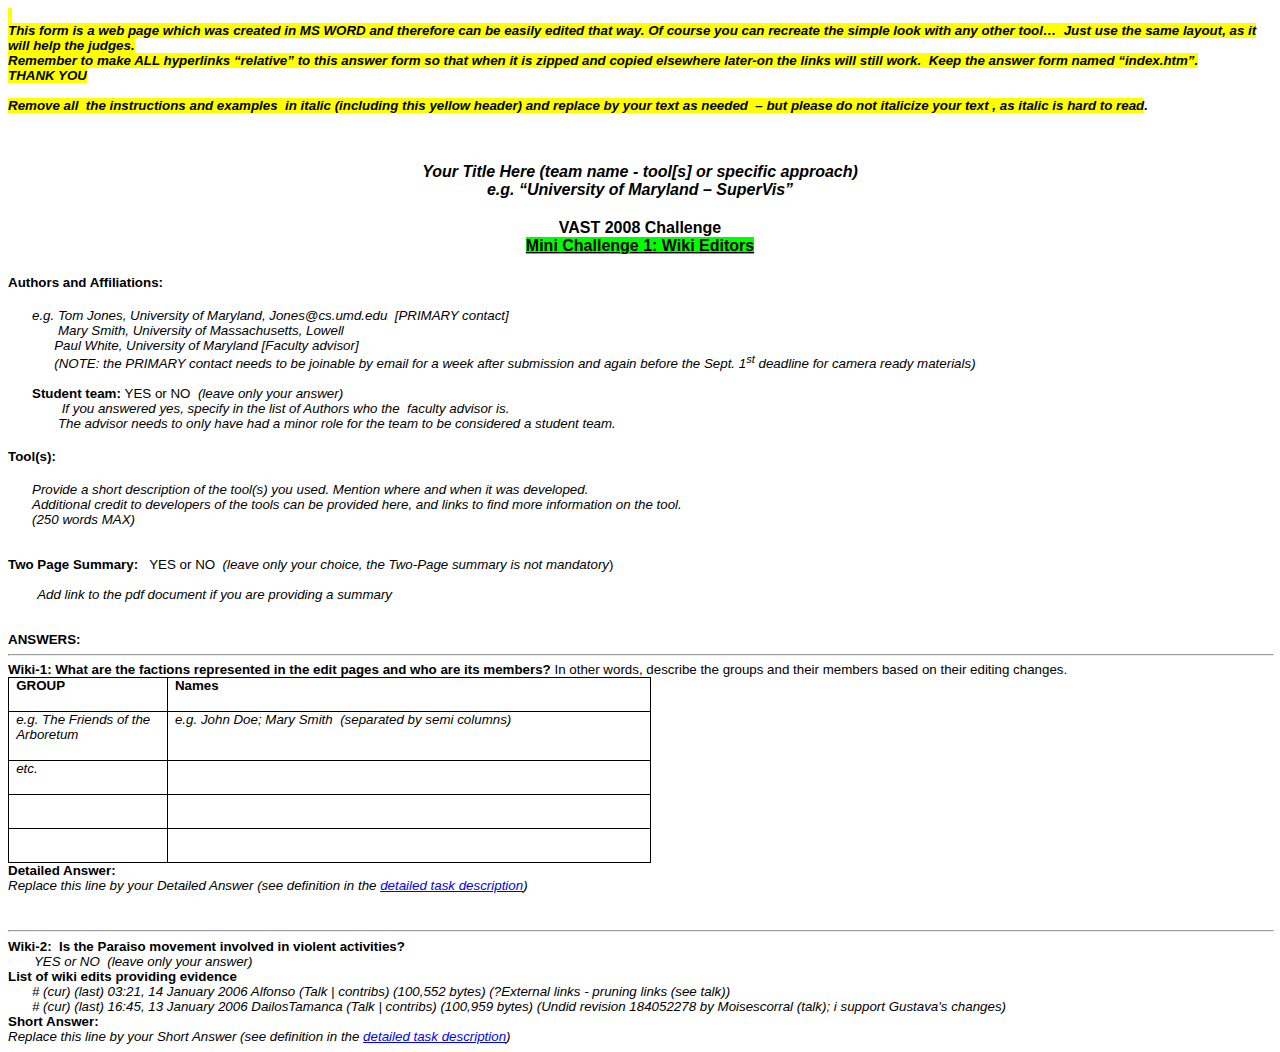
<file: data/source/timrdf/IEEE-VAST-Challenge-2008-mc1-answer-form/version/2014-Oct-21/source/index.htm>
<html xmlns:v="urn:schemas-microsoft-com:vml"
xmlns:o="urn:schemas-microsoft-com:office:office"
xmlns:w="urn:schemas-microsoft-com:office:word"
xmlns:x="urn:schemas-microsoft-com:office:excel"
xmlns:p="urn:schemas-microsoft-com:office:powerpoint"
xmlns:a="urn:schemas-microsoft-com:office:access"
xmlns:dt="uuid:C2F41010-65B3-11d1-A29F-00AA00C14882"
xmlns:s="uuid:BDC6E3F0-6DA3-11d1-A2A3-00AA00C14882"
xmlns:rs="urn:schemas-microsoft-com:rowset" xmlns:z="#RowsetSchema"
xmlns:b="urn:schemas-microsoft-com:office:publisher"
xmlns:ss="urn:schemas-microsoft-com:office:spreadsheet"
xmlns:c="urn:schemas-microsoft-com:office:component:spreadsheet"
xmlns:oa="urn:schemas-microsoft-com:office:activation"
xmlns:html="http://www.w3.org/TR/REC-html40"
xmlns:q="http://schemas.xmlsoap.org/soap/envelope/" xmlns:D="DAV:"
xmlns:x2="http://schemas.microsoft.com/office/excel/2003/xml"
xmlns:ois="http://schemas.microsoft.com/sharepoint/soap/ois/"
xmlns:dir="http://schemas.microsoft.com/sharepoint/soap/directory/"
xmlns:ds="http://www.w3.org/2000/09/xmldsig#"
xmlns:dsp="http://schemas.microsoft.com/sharepoint/dsp"
xmlns:udc="http://schemas.microsoft.com/data/udc"
xmlns:xsd="http://www.w3.org/2001/XMLSchema"
xmlns:sub="http://schemas.microsoft.com/sharepoint/soap/2002/1/alerts/"
xmlns:ec="http://www.w3.org/2001/04/xmlenc#"
xmlns:sp="http://schemas.microsoft.com/sharepoint/"
xmlns:sps="http://schemas.microsoft.com/sharepoint/soap/"
xmlns:xsi="http://www.w3.org/2001/XMLSchema-instance"
xmlns:udcxf="http://schemas.microsoft.com/data/udc/xmlfile"
xmlns:st1="urn:schemas-microsoft-com:office:smarttags"
xmlns="http://www.w3.org/TR/REC-html40">

<head>
<meta http-equiv=Content-Type content="text/html; charset=windows-1252">
<meta name=ProgId content=Word.Document>
<meta name=Generator content="Microsoft Word 11">
<meta name=Originator content="Microsoft Word 11">
<link rel=File-List href="index_files/filelist.xml">
<link rel=Edit-Time-Data href="index_files/editdata.mso">
<!--[if !mso]>
<style>
v\:* {behavior:url(#default#VML);}
o\:* {behavior:url(#default#VML);}
w\:* {behavior:url(#default#VML);}
.shape {behavior:url(#default#VML);}
</style>
<![endif]-->
<title>This form is a web page which was created in MS WORD and therefore can
be easily edited that way</title>
<o:SmartTagType namespaceuri="urn:schemas-microsoft-com:office:smarttags"
 name="PlaceName"/>
<o:SmartTagType namespaceuri="urn:schemas-microsoft-com:office:smarttags"
 name="PlaceType"/>
<o:SmartTagType namespaceuri="urn:schemas-microsoft-com:office:smarttags"
 name="place"/>
<!--[if gte mso 9]><xml>
 <o:DocumentProperties>
  <o:Author>Staff</o:Author>
  <o:LastAuthor>Catherine</o:LastAuthor>
  <o:Revision>12</o:Revision>
  <o:TotalTime>230</o:TotalTime>
  <o:LastPrinted>2007-06-19T19:36:00Z</o:LastPrinted>
  <o:Created>2008-06-04T20:10:00Z</o:Created>
  <o:LastSaved>2008-06-20T15:52:00Z</o:LastSaved>
  <o:Pages>1</o:Pages>
  <o:Words>418</o:Words>
  <o:Characters>2389</o:Characters>
  <o:Company>Pacific Northwest National Laboratory</o:Company>
  <o:Lines>19</o:Lines>
  <o:Paragraphs>5</o:Paragraphs>
  <o:CharactersWithSpaces>2802</o:CharactersWithSpaces>
  <o:Version>11.9999</o:Version>
 </o:DocumentProperties>
</xml><![endif]--><!--[if gte mso 9]><xml>
 <w:WordDocument>
  <w:Zoom>FullPage</w:Zoom>
  <w:PunctuationKerning/>
  <w:ValidateAgainstSchemas/>
  <w:SaveIfXMLInvalid>false</w:SaveIfXMLInvalid>
  <w:IgnoreMixedContent>false</w:IgnoreMixedContent>
  <w:AlwaysShowPlaceholderText>false</w:AlwaysShowPlaceholderText>
  <w:Compatibility>
   <w:BreakWrappedTables/>
   <w:SnapToGridInCell/>
   <w:WrapTextWithPunct/>
   <w:UseAsianBreakRules/>
   <w:DontGrowAutofit/>
  </w:Compatibility>
  <w:BrowserLevel>MicrosoftInternetExplorer4</w:BrowserLevel>
 </w:WordDocument>
</xml><![endif]--><!--[if gte mso 9]><xml>
 <w:LatentStyles DefLockedState="false" LatentStyleCount="156">
 </w:LatentStyles>
</xml><![endif]--><!--[if !mso]><object
 classid="clsid:38481807-CA0E-42D2-BF39-B33AF135CC4D" id=ieooui></object>
<style>
st1\:*{behavior:url(#ieooui) }
</style>
<![endif]-->
<style>
<!--
 /* Font Definitions */
 @font-face
	{font-family:Batang;
	panose-1:2 3 6 0 0 1 1 1 1 1;
	mso-font-alt:\BC14\D0D5;
	mso-font-charset:129;
	mso-generic-font-family:auto;
	mso-font-format:other;
	mso-font-pitch:fixed;
	mso-font-signature:1 151388160 16 0 524288 0;}
@font-face
	{font-family:Tahoma;
	panose-1:2 11 6 4 3 5 4 4 2 4;
	mso-font-charset:0;
	mso-generic-font-family:swiss;
	mso-font-pitch:variable;
	mso-font-signature:1627421319 -2147483648 8 0 66047 0;}
@font-face
	{font-family:"\@Batang";
	mso-font-charset:129;
	mso-generic-font-family:auto;
	mso-font-pitch:auto;
	mso-font-signature:0 0 0 0 0 0;}
 /* Style Definitions */
 p.MsoNormal, li.MsoNormal, div.MsoNormal
	{mso-style-parent:"";
	margin:0in;
	margin-bottom:.0001pt;
	mso-pagination:widow-orphan;
	font-size:12.0pt;
	font-family:"Times New Roman";
	mso-fareast-font-family:"Times New Roman";}
h2
	{mso-margin-top-alt:auto;
	margin-right:0in;
	mso-margin-bottom-alt:auto;
	margin-left:0in;
	mso-pagination:widow-orphan;
	mso-outline-level:2;
	font-size:18.0pt;
	font-family:"Times New Roman";
	mso-fareast-font-family:Batang;
	font-weight:bold;}
h3
	{mso-style-link:"Heading 3 Char";
	mso-margin-top-alt:auto;
	margin-right:0in;
	mso-margin-bottom-alt:auto;
	margin-left:0in;
	mso-pagination:widow-orphan;
	mso-outline-level:3;
	font-size:13.5pt;
	font-family:"Times New Roman";
	mso-fareast-font-family:Batang;
	font-weight:bold;}
a:link, span.MsoHyperlink
	{color:blue;
	text-decoration:underline;
	text-underline:single;}
a:visited, span.MsoHyperlinkFollowed
	{color:purple;
	text-decoration:underline;
	text-underline:single;}
p
	{mso-margin-top-alt:auto;
	margin-right:0in;
	mso-margin-bottom-alt:auto;
	margin-left:0in;
	mso-pagination:widow-orphan;
	font-size:12.0pt;
	font-family:"Times New Roman";
	mso-fareast-font-family:"Times New Roman";}
p.MsoAcetate, li.MsoAcetate, div.MsoAcetate
	{mso-style-noshow:yes;
	margin:0in;
	margin-bottom:.0001pt;
	mso-pagination:widow-orphan;
	font-size:8.0pt;
	font-family:Tahoma;
	mso-fareast-font-family:"Times New Roman";}
span.Heading3Char
	{mso-style-name:"Heading 3 Char";
	mso-style-locked:yes;
	mso-style-link:"Heading 3";
	mso-ansi-font-size:13.5pt;
	mso-bidi-font-size:13.5pt;
	font-family:Batang;
	mso-ascii-font-family:Batang;
	mso-fareast-font-family:Batang;
	mso-ansi-language:EN-US;
	mso-fareast-language:EN-US;
	mso-bidi-language:AR-SA;
	font-weight:bold;}
@page Section1
	{size:8.5in 11.0in;
	margin:1.0in 1.25in 1.0in 1.25in;
	mso-header-margin:.5in;
	mso-footer-margin:.5in;
	mso-paper-source:0;}
div.Section1
	{page:Section1;}
-->
</style>
<!--[if gte mso 10]>
<style>
 /* Style Definitions */
 table.MsoNormalTable
	{mso-style-name:"Table Normal";
	mso-tstyle-rowband-size:0;
	mso-tstyle-colband-size:0;
	mso-style-noshow:yes;
	mso-style-parent:"";
	mso-padding-alt:0in 5.4pt 0in 5.4pt;
	mso-para-margin:0in;
	mso-para-margin-bottom:.0001pt;
	mso-pagination:widow-orphan;
	font-size:10.0pt;
	font-family:"Times New Roman";
	mso-ansi-language:#0400;
	mso-fareast-language:#0400;
	mso-bidi-language:#0400;}
</style>
<![endif]--><!--[if gte mso 9]><xml>
 <o:shapedefaults v:ext="edit" spidmax="3074"/>
</xml><![endif]--><!--[if gte mso 9]><xml>
 <o:shapelayout v:ext="edit">
  <o:idmap v:ext="edit" data="1"/>
 </o:shapelayout></xml><![endif]-->
</head>

<body lang=EN-US link=blue vlink=purple style='tab-interval:.5in'>

<div class=Section1>

<p class=MsoNormal style='tab-stops:535.5pt'><b><span style='font-size:10.0pt;
font-family:Arial;background:yellow;mso-highlight:yellow'><o:p>&nbsp;</o:p></span></b></p>

<p class=MsoNormal style='tab-stops:535.5pt'><b><i style='mso-bidi-font-style:
normal'><span style='font-size:10.0pt;font-family:Arial;background:yellow;
mso-highlight:yellow'>This form is a web page which was created in MS WORD and
therefore can be easily edited that way. Of course you can recreate the simple
look with any other tool�<span style='mso-spacerun:yes'>� </span>Just use the
same layout, as it will help the judges.</span></i></b><b style='mso-bidi-font-weight:
normal'><i style='mso-bidi-font-style:normal'><span style='font-size:10.0pt;
font-family:Arial'> <o:p></o:p></span></i></b></p>

<p class=MsoNormal style='tab-stops:535.5pt'><b style='mso-bidi-font-weight:
normal'><i style='mso-bidi-font-style:normal'><span style='font-size:10.0pt;
font-family:Arial;background:yellow;mso-highlight:yellow'>Remember to make ALL hyperlinks
�relative� to this answer form so that when it is zipped and copied elsewhere
later-on the links will still work.<span style='mso-spacerun:yes'>� </span>Keep
the answer form named �index.htm�.<o:p></o:p></span></i></b></p>

<p class=MsoNormal style='tab-stops:535.5pt'><b style='mso-bidi-font-weight:
normal'><i style='mso-bidi-font-style:normal'><span style='font-size:10.0pt;
font-family:Arial;background:yellow;mso-highlight:yellow'>THANK YOU</span></i></b><b
style='mso-bidi-font-weight:normal'><i style='mso-bidi-font-style:normal'><span
style='font-size:10.0pt;font-family:Arial'><o:p></o:p></span></i></b></p>

<p class=MsoNormal style='tab-stops:535.5pt'><b style='mso-bidi-font-weight:
normal'><i style='mso-bidi-font-style:normal'><span style='font-size:10.0pt;
font-family:Arial'><o:p>&nbsp;</o:p></span></i></b></p>

<p class=MsoNormal style='tab-stops:535.5pt'><b><i style='mso-bidi-font-style:
normal'><span style='font-size:10.0pt;font-family:Arial;background:yellow;
mso-highlight:yellow'>Remove all<span style='mso-spacerun:yes'>� </span>the
instructions and examples<span style='mso-spacerun:yes'>� </span>in italic
(including this yellow header) and replace by your text as needed<span
style='mso-spacerun:yes'>� </span>� but please do not italicize your text , as
italic is hard to read</span></i></b><b><i style='mso-bidi-font-style:normal'><span
style='font-size:10.0pt;font-family:Arial'>.<o:p></o:p></span></i></b></p>

<p class=MsoNormal style='tab-stops:535.5pt'><b><i style='mso-bidi-font-style:
normal'><span style='font-size:10.0pt;font-family:Arial'><o:p>&nbsp;</o:p></span></i></b></p>

<p class=MsoNormal style='tab-stops:535.5pt'><b><span style='font-size:10.0pt;
font-family:Arial'><o:p>&nbsp;</o:p></span></b></p>

<h2 align=center style='text-align:center'><i style='mso-bidi-font-style:normal'><span
style='font-size:12.0pt;font-family:Arial'>Your Title Here (team name - tool[s]
or specific approach) <br>
e.g. �<st1:place w:st="on"><st1:PlaceType w:st="on">University</st1:PlaceType>
 of <st1:PlaceName w:st="on">Maryland</st1:PlaceName></st1:place> � SuperVis�<o:p></o:p></span></i></h2>

<h2 align=center style='text-align:center'><span style='font-size:12.0pt;
font-family:Arial'>VAST 2008 Challenge <br>
<u><span style='background:lime;mso-highlight:lime'>Mini Challenge 1: Wiki
Editors</span></u><o:p></o:p></span></h2>

<h3><span style='font-size:10.0pt;font-family:Arial'>Authors and Affiliations:<o:p></o:p></span></h3>

<p class=MsoNormal style='mso-margin-top-alt:auto;mso-margin-bottom-alt:auto;
margin-left:.25in'><i style='mso-bidi-font-style:normal'><span
style='font-size:10.0pt;font-family:Arial'>e.g. Tom Jones, University of
Maryland, <span style='mso-bidi-font-style:italic'>Jones@cs.umd.edu</span><span
style='mso-spacerun:yes'>� </span>[PRIMARY contact]<br>
<span style='mso-spacerun:yes'>������ </span>Mary Smith, University of
Massachusetts, Lowell<br>
<span style='mso-spacerun:yes'>����� </span>Paul White, University of Maryland
[Faculty advisor]<br>
<span style='mso-spacerun:yes'>����� </span>(NOTE: the PRIMARY contact needs to
be joinable by email for a week after submission and again before the Sept. 1<sup>st</sup>
deadline for camera ready materials)<br>
<br>
</span></i><span class=Heading3Char><span style='font-size:10.0pt;mso-bidi-font-size:
13.5pt;font-family:Arial;mso-bidi-font-family:"Times New Roman"'>Student team:</span></span><b
style='mso-bidi-font-weight:normal'><span style='font-size:10.0pt;font-family:
Arial'> </span></b><span style='font-size:10.0pt;font-family:Arial'>YES or NO<b
style='mso-bidi-font-weight:normal'><i style='mso-bidi-font-style:normal'><span
style='mso-spacerun:yes'>� </span></i></b><i style='mso-bidi-font-style:normal'>(leave
only your answer)</i><b style='mso-bidi-font-weight:normal'><br>
<span style='mso-spacerun:yes'>������� </span></b><i style='mso-bidi-font-style:
normal'>If you answered yes, specify in the list of Authors who the<span
style='mso-spacerun:yes'>� </span>faculty advisor is.<span
style='mso-spacerun:yes'>� </span><br>
<span style='mso-spacerun:yes'>������ </span>The advisor needs to only have had
a minor role for the team to be considered a student team.<o:p></o:p></i></span></p>

<h3><span style='font-size:10.0pt;font-family:Arial'>Tool(s):<o:p></o:p></span></h3>

<p class=MsoNormal style='margin-left:.25in'><i style='mso-bidi-font-style:
normal'><span style='font-size:10.0pt;font-family:Arial'>Provide a short
description of the tool(s) you used. Mention where and when it was developed. <br>
Additional credit to developers of the tools can be provided here, and links to
find more information on the tool.<span style='mso-spacerun:yes'>� </span><o:p></o:p></span></i></p>

<p class=MsoNormal style='margin-left:.25in'><i style='mso-bidi-font-style:
normal'><span style='font-size:10.0pt;font-family:Arial'>(250 words MAX)<o:p></o:p></span></i></p>

<p class=MsoNormal style='margin-left:.25in'><i style='mso-bidi-font-style:
normal'><span style='font-size:10.0pt;font-family:Arial'><o:p>&nbsp;</o:p></span></i></p>

<p class=MsoNormal><b style='mso-bidi-font-weight:normal'><span
style='font-size:10.0pt;font-family:Arial'><o:p>&nbsp;</o:p></span></b></p>

<p class=MsoNormal><b style='mso-bidi-font-weight:normal'><span
style='font-size:10.0pt;font-family:Arial'>Two Page Summary:<span
style='mso-spacerun:yes'>�� </span></span></b><span style='font-size:10.0pt;
font-family:Arial'>YES or NO<span style='mso-spacerun:yes'>� </span><i
style='mso-bidi-font-style:normal'>(leave only your choice, the Two-Page
summary is not mandatory</i>)<o:p></o:p></span></p>

<p class=MsoNormal><i style='mso-bidi-font-style:normal'><span
style='font-size:10.0pt;font-family:Arial'><o:p>&nbsp;</o:p></span></i></p>

<p class=MsoNormal><i style='mso-bidi-font-style:normal'><span
style='font-size:10.0pt;font-family:Arial'><span
style='mso-spacerun:yes'>������� </span>Add link to the pdf document if you are
providing a summary<o:p></o:p></span></i></p>

<p class=MsoNormal style='margin-left:.25in'><i style='mso-bidi-font-style:
normal'><span style='font-size:10.0pt;font-family:Arial'><o:p>&nbsp;</o:p></span></i></p>

<p class=MsoNormal><b style='mso-bidi-font-weight:normal'><span
style='font-size:10.0pt;font-family:Arial'><o:p>&nbsp;</o:p></span></b></p>

<p class=MsoNormal><b style='mso-bidi-font-weight:normal'><span
style='font-size:10.0pt;font-family:Arial'>ANSWERS:<o:p></o:p></span></b></p>

<div class=MsoNormal align=center style='text-align:center'><span
style='font-size:10.0pt;font-family:Arial'>

<hr size=2 width="100%" align=center>

</span></div>

<p class=MsoNormal style='mso-margin-top-alt:auto;mso-margin-bottom-alt:auto'><a
name="_1._WHO:_Who_are_the_players_relevan"></a><a name="_1._WHO:_who"></a><b><span
style='font-size:10.0pt;font-family:Arial'>Wiki-1: What are the factions
represented in the edit pages and who are its members? </span></b><span
style='font-size:10.0pt;font-family:Arial'>In other words, describe the groups
and their members based on their editing changes. &nbsp;<u1:p></u1:p></span><o:p></o:p></p>

<table class=MsoNormalTable border=1 cellspacing=0 cellpadding=0
 style='border-collapse:collapse;border:none;mso-border-alt:solid windowtext .5pt;
 mso-yfti-tbllook:480;mso-padding-alt:0in 5.4pt 0in 5.4pt;mso-border-insideh:
 .5pt solid windowtext;mso-border-insidev:.5pt solid windowtext'>
 <tr style='mso-yfti-irow:0;mso-yfti-firstrow:yes'>
  <td width=143 valign=top style='width:107.55pt;border:solid windowtext 1.0pt;
  mso-border-alt:solid windowtext .5pt;padding:0in 5.4pt 0in 5.4pt'>
  <h3><span style='font-size:10.0pt;font-family:Arial'><u1:p>GROUP<o:p></o:p></span></h3>
  </td>
  <td width=468 valign=top style='width:351.0pt;border:solid windowtext 1.0pt;
  border-left:none;mso-border-left-alt:solid windowtext .5pt;mso-border-alt:
  solid windowtext .5pt;padding:0in 5.4pt 0in 5.4pt'>
  <h3><span style='font-size:10.0pt;font-family:Arial'>Names<o:p></o:p></span></h3>
  </td>
 </tr>
 <tr style='mso-yfti-irow:1'>
  <td width=143 valign=top style='width:107.55pt;border:solid windowtext 1.0pt;
  border-top:none;mso-border-top-alt:solid windowtext .5pt;mso-border-alt:solid windowtext .5pt;
  padding:0in 5.4pt 0in 5.4pt'>
  <h3><i style='mso-bidi-font-style:normal'><span style='font-size:10.0pt;
  font-family:Arial;font-weight:normal;mso-bidi-font-weight:bold'>e.g. The
  Friends of the Arboretum <o:p></o:p></span></i></h3>
  </td>
  <td width=468 valign=top style='width:351.0pt;border-top:none;border-left:
  none;border-bottom:solid windowtext 1.0pt;border-right:solid windowtext 1.0pt;
  mso-border-top-alt:solid windowtext .5pt;mso-border-left-alt:solid windowtext .5pt;
  mso-border-alt:solid windowtext .5pt;padding:0in 5.4pt 0in 5.4pt'>
  <h3><i style='mso-bidi-font-style:normal'><span style='font-size:10.0pt;
  font-family:Arial;font-weight:normal;mso-bidi-font-weight:bold'>e.g. John
  Doe; Mary Smith<span style='mso-spacerun:yes'>� </span>(separated by semi
  columns)<o:p></o:p></span></i></h3>
  </td>
 </tr>
 <tr style='mso-yfti-irow:2'>
  <td width=143 valign=top style='width:107.55pt;border:solid windowtext 1.0pt;
  border-top:none;mso-border-top-alt:solid windowtext .5pt;mso-border-alt:solid windowtext .5pt;
  padding:0in 5.4pt 0in 5.4pt'>
  <h3><i style='mso-bidi-font-style:normal'><span style='font-size:10.0pt;
  font-family:Arial;font-weight:normal;mso-bidi-font-weight:bold'>etc.<o:p></o:p></span></i></h3>
  </td>
  <td width=468 valign=top style='width:351.0pt;border-top:none;border-left:
  none;border-bottom:solid windowtext 1.0pt;border-right:solid windowtext 1.0pt;
  mso-border-top-alt:solid windowtext .5pt;mso-border-left-alt:solid windowtext .5pt;
  mso-border-alt:solid windowtext .5pt;padding:0in 5.4pt 0in 5.4pt'>
  <h3><span style='font-size:10.0pt;font-family:Arial;font-weight:normal;
  mso-bidi-font-weight:bold'><o:p>&nbsp;</o:p></span></h3>
  </td>
 </tr>
 <tr style='mso-yfti-irow:3'>
  <td width=143 valign=top style='width:107.55pt;border:solid windowtext 1.0pt;
  border-top:none;mso-border-top-alt:solid windowtext .5pt;mso-border-alt:solid windowtext .5pt;
  padding:0in 5.4pt 0in 5.4pt'>
  <h3><i style='mso-bidi-font-style:normal'><span style='font-size:10.0pt;
  font-family:Arial;font-weight:normal;mso-bidi-font-weight:bold'><o:p>&nbsp;</o:p></span></i></h3>
  </td>
  <td width=468 valign=top style='width:351.0pt;border-top:none;border-left:
  none;border-bottom:solid windowtext 1.0pt;border-right:solid windowtext 1.0pt;
  mso-border-top-alt:solid windowtext .5pt;mso-border-left-alt:solid windowtext .5pt;
  mso-border-alt:solid windowtext .5pt;padding:0in 5.4pt 0in 5.4pt'>
  <h3><span style='font-size:10.0pt;font-family:Arial;font-weight:normal;
  mso-bidi-font-weight:bold'><o:p>&nbsp;</o:p></span></h3>
  </td>
 </tr>
 <tr style='mso-yfti-irow:4;mso-yfti-lastrow:yes'>
  <td width=143 valign=top style='width:107.55pt;border:solid windowtext 1.0pt;
  border-top:none;mso-border-top-alt:solid windowtext .5pt;mso-border-alt:solid windowtext .5pt;
  padding:0in 5.4pt 0in 5.4pt'>
  <h3><span style='font-size:10.0pt;font-family:Arial;font-weight:normal;
  mso-bidi-font-weight:bold'><o:p>&nbsp;</o:p></span></h3>
  </td>
  <td width=468 valign=top style='width:351.0pt;border-top:none;border-left:
  none;border-bottom:solid windowtext 1.0pt;border-right:solid windowtext 1.0pt;
  mso-border-top-alt:solid windowtext .5pt;mso-border-left-alt:solid windowtext .5pt;
  mso-border-alt:solid windowtext .5pt;padding:0in 5.4pt 0in 5.4pt'>
  <h3><span style='font-size:10.0pt;font-family:Arial;font-weight:normal;
  mso-bidi-font-weight:bold'><o:p>&nbsp;</o:p></span></h3>
  </td>
 </tr>
</table>

<p class=MsoNormal style='mso-margin-top-alt:auto;mso-margin-bottom-alt:auto'><b
style='mso-bidi-font-weight:normal'><span style='font-size:10.0pt;font-family:
Arial'>Detailed Answer:<o:p></o:p></span></b></p>

<p class=MsoNormal style='mso-margin-top-alt:auto;mso-margin-bottom-alt:auto'><i
style='mso-bidi-font-style:normal'><span style='font-size:10.0pt;font-family:
Arial'>Replace this line by your Detailed Answer (see definition in the <a
href="../../tasks.html">detailed task description</a>)<o:p></o:p></span></i></p>

<p class=MsoNormal style='mso-margin-top-alt:auto;mso-margin-bottom-alt:auto'><i
style='mso-bidi-font-style:normal'><span style='font-size:10.0pt;font-family:
Arial'><o:p>&nbsp;</o:p></span></i></p>

<p class=MsoNormal style='mso-margin-top-alt:auto;mso-margin-bottom-alt:auto'><i
style='mso-bidi-font-style:normal'><span style='font-size:10.0pt;font-family:
Arial'><o:p>&nbsp;</o:p></span></i></p>

<div style='margin-top:5.0pt;margin-bottom:5.0pt'>

<div class=MsoNormal align=center style='text-align:center'><span
style='font-size:10.0pt;font-family:Arial'>

<hr size=2 width="100%" align=center>

</span></div>

</div>

<p class=MsoNormal style='mso-margin-top-alt:auto;mso-margin-bottom-alt:auto'><b><span
style='font-size:10.0pt;font-family:Arial'>Wiki-2:&nbsp; Is the Paraiso
movement involved in violent activities?&nbsp; <u1:p></u1:p></span></b></p>

<p class=MsoNormal style='mso-margin-top-alt:auto;mso-margin-bottom-alt:auto'><b
style='mso-bidi-font-weight:normal'><i style='mso-bidi-font-style:normal'><span
style='font-size:10.0pt;font-family:Arial'><span
style='mso-spacerun:yes'>������ </span></span></i></b><i style='mso-bidi-font-style:
normal'><span style='font-size:10.0pt;font-family:Arial'>YES or NO<b
style='mso-bidi-font-weight:normal'><span style='mso-spacerun:yes'>� </span></b>(leave
only your answer)<o:p></o:p></span></i></p>

<p class=MsoNormal style='mso-margin-top-alt:auto;mso-margin-bottom-alt:auto'><b
style='mso-bidi-font-weight:normal'><span style='font-size:10.0pt;font-family:
Arial'>List of wiki edits providing evidence<o:p></o:p></span></b></p>

<p class=MsoNormal style='margin-left:.25in'><i style='mso-bidi-font-style:
normal'><span style='font-size:10.0pt;font-family:Arial'># (cur) (last) 03:21,
14 January 2006 Alfonso (Talk | contribs) (100,552 bytes) (?External links -
pruning links (see talk))<o:p></o:p></span></i></p>

<p class=MsoNormal style='margin-left:.25in'><i style='mso-bidi-font-style:
normal'><span style='font-size:10.0pt;font-family:Arial'># (cur) (last) 16:45,
13 January 2006 DailosTamanca (Talk | contribs) (100,959 bytes) (Undid revision
184052278 by Moisescorral (talk); i support Gustava's changes)<o:p></o:p></span></i></p>

<p class=MsoNormal style='mso-margin-top-alt:auto;mso-margin-bottom-alt:auto'><b
style='mso-bidi-font-weight:normal'><span style='font-size:10.0pt;font-family:
Arial'>Short Answer:<o:p></o:p></span></b></p>

<p class=MsoNormal style='mso-margin-top-alt:auto;mso-margin-bottom-alt:auto'><i
style='mso-bidi-font-style:normal'><span style='font-size:10.0pt;font-family:
Arial'>Replace this line by your Short Answer (see definition in the <a
href="../../tasks.html">detailed task description</a>)</span></i><b
style='mso-bidi-font-weight:normal'><span style='font-size:10.0pt;font-family:
Arial'><o:p></o:p></span></b></p>

</div>

</body>

</html>
</file>
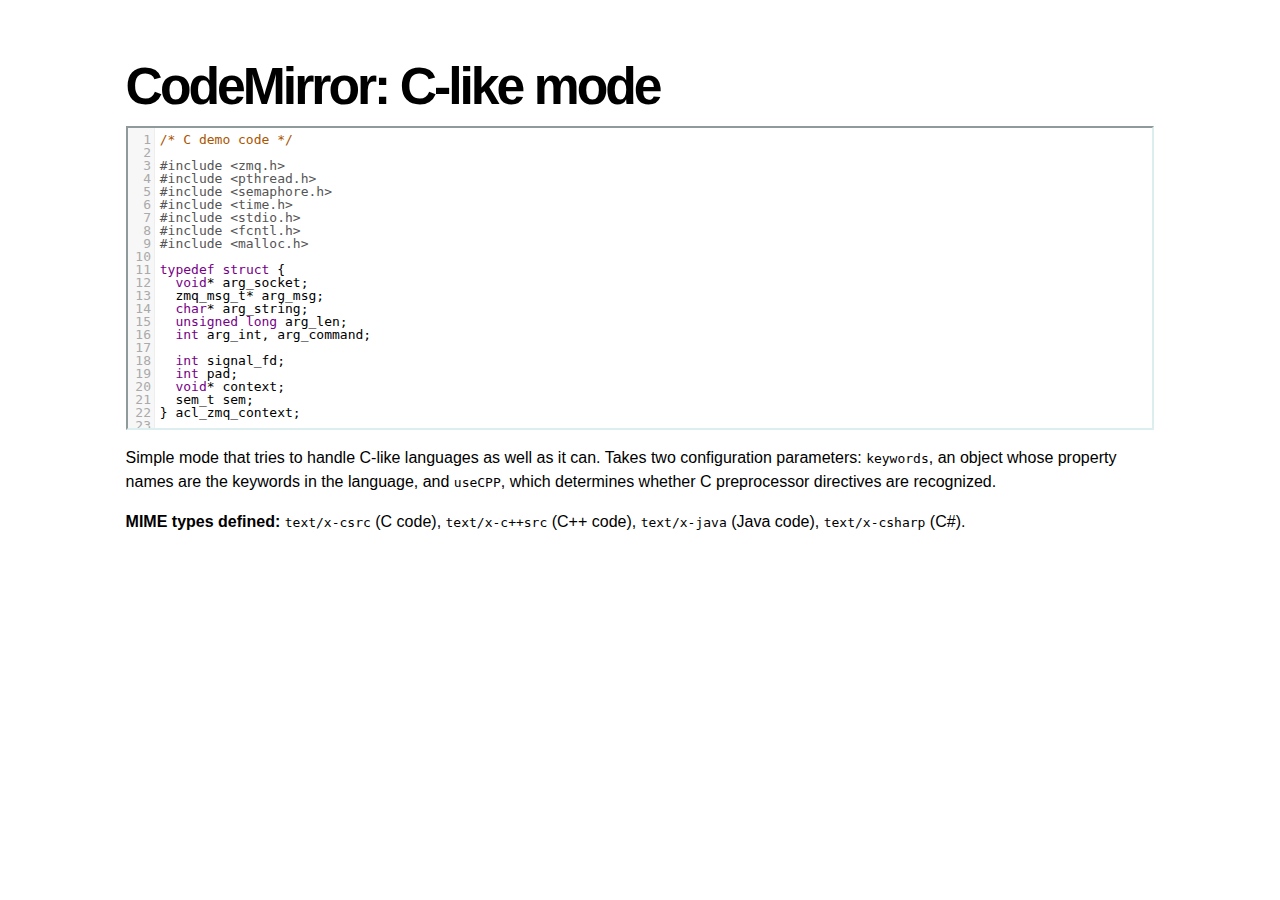
<file: lodspeakr/components/static/admin/codemirror/mode/clike/index.html>
<!doctype html>
<html>
  <head>
    <meta charset="utf-8">
    <title>CodeMirror: C-like mode</title>
    <link rel="stylesheet" href="../../lib/codemirror.css">
    <script src="../../lib/codemirror.js"></script>
    <script src="clike.js"></script>
    <link rel="stylesheet" href="../../doc/docs.css">
    <style>.CodeMirror {border: 2px inset #dee;}</style>
  </head>
  <body>
    <h1>CodeMirror: C-like mode</h1>

<form><textarea id="code" name="code">
/* C demo code */

#include <zmq.h>
#include <pthread.h>
#include <semaphore.h>
#include <time.h>
#include <stdio.h>
#include <fcntl.h>
#include <malloc.h>

typedef struct {
  void* arg_socket;
  zmq_msg_t* arg_msg;
  char* arg_string;
  unsigned long arg_len;
  int arg_int, arg_command;

  int signal_fd;
  int pad;
  void* context;
  sem_t sem;
} acl_zmq_context;

#define p(X) (context->arg_##X)

void* zmq_thread(void* context_pointer) {
  acl_zmq_context* context = (acl_zmq_context*)context_pointer;
  char ok = 'K', err = 'X';
  int res;

  while (1) {
    while ((res = sem_wait(&amp;context->sem)) == EINTR);
    if (res) {write(context->signal_fd, &amp;err, 1); goto cleanup;}
    switch(p(command)) {
    case 0: goto cleanup;
    case 1: p(socket) = zmq_socket(context->context, p(int)); break;
    case 2: p(int) = zmq_close(p(socket)); break;
    case 3: p(int) = zmq_bind(p(socket), p(string)); break;
    case 4: p(int) = zmq_connect(p(socket), p(string)); break;
    case 5: p(int) = zmq_getsockopt(p(socket), p(int), (void*)p(string), &amp;p(len)); break;
    case 6: p(int) = zmq_setsockopt(p(socket), p(int), (void*)p(string), p(len)); break;
    case 7: p(int) = zmq_send(p(socket), p(msg), p(int)); break;
    case 8: p(int) = zmq_recv(p(socket), p(msg), p(int)); break;
    case 9: p(int) = zmq_poll(p(socket), p(int), p(len)); break;
    }
    p(command) = errno;
    write(context->signal_fd, &amp;ok, 1);
  }
 cleanup:
  close(context->signal_fd);
  free(context_pointer);
  return 0;
}

void* zmq_thread_init(void* zmq_context, int signal_fd) {
  acl_zmq_context* context = malloc(sizeof(acl_zmq_context));
  pthread_t thread;

  context->context = zmq_context;
  context->signal_fd = signal_fd;
  sem_init(&amp;context->sem, 1, 0);
  pthread_create(&amp;thread, 0, &amp;zmq_thread, context);
  pthread_detach(thread);
  return context;
}
</textarea></form>

    <script>
      var editor = CodeMirror.fromTextArea(document.getElementById("code"), {
        lineNumbers: true,
        matchBrackets: true,
        mode: "text/x-csrc"
      });
    </script>

    <p>Simple mode that tries to handle C-like languages as well as it
    can. Takes two configuration parameters: <code>keywords</code>, an
    object whose property names are the keywords in the language,
    and <code>useCPP</code>, which determines whether C preprocessor
    directives are recognized.</p>

    <p><strong>MIME types defined:</strong> <code>text/x-csrc</code>
    (C code), <code>text/x-c++src</code> (C++
    code), <code>text/x-java</code> (Java
    code), <code>text/x-csharp</code> (C#).</p>
  </body>
</html>
</file>
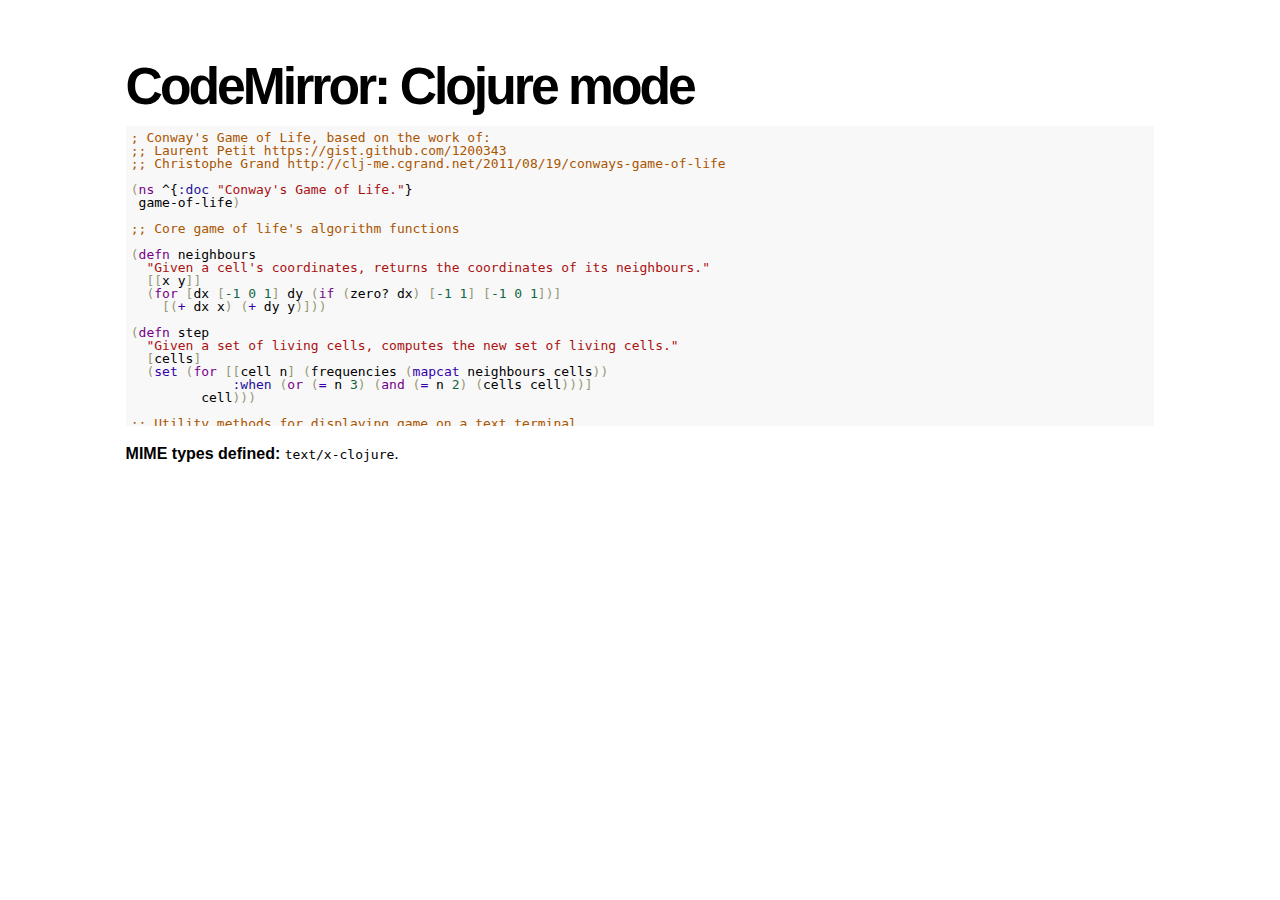
<file: lodspeakr/components/static/admin/codemirror/mode/clojure/index.html>
<!doctype html>
<html>
  <head>
    <meta charset="utf-8">
    <title>CodeMirror: Clojure mode</title>
    <link rel="stylesheet" href="../../lib/codemirror.css">
    <script src="../../lib/codemirror.js"></script>
    <script src="clojure.js"></script>
    <style>.CodeMirror {background: #f8f8f8;}</style>
    <link rel="stylesheet" href="../../doc/docs.css">
  </head>
  <body>
    <h1>CodeMirror: Clojure mode</h1>
    <form><textarea id="code" name="code">
; Conway's Game of Life, based on the work of:
;; Laurent Petit https://gist.github.com/1200343
;; Christophe Grand http://clj-me.cgrand.net/2011/08/19/conways-game-of-life

(ns ^{:doc "Conway's Game of Life."}
 game-of-life)

;; Core game of life's algorithm functions

(defn neighbours 
  "Given a cell's coordinates, returns the coordinates of its neighbours."
  [[x y]]
  (for [dx [-1 0 1] dy (if (zero? dx) [-1 1] [-1 0 1])]
    [(+ dx x) (+ dy y)]))

(defn step 
  "Given a set of living cells, computes the new set of living cells."
  [cells]
  (set (for [[cell n] (frequencies (mapcat neighbours cells))
             :when (or (= n 3) (and (= n 2) (cells cell)))]
         cell)))

;; Utility methods for displaying game on a text terminal

(defn print-board 
  "Prints a board on *out*, representing a step in the game."
  [board w h]
  (doseq [x (range (inc w)) y (range (inc h))]
    (if (= y 0) (print "\n")) 
    (print (if (board [x y]) "[X]" " . "))))

(defn display-grids 
  "Prints a squence of boards on *out*, representing several steps."
  [grids w h]
  (doseq [board grids]
    (print-board board w h)
    (print "\n")))

;; Launches an example board

(def 
  ^{:doc "board represents the initial set of living cells"}
   board #{[2 1] [2 2] [2 3]})

(display-grids (take 3 (iterate step board)) 5 5) </textarea></form>
    <script>
      var editor = CodeMirror.fromTextArea(document.getElementById("code"), {});
    </script>

    <p><strong>MIME types defined:</strong> <code>text/x-clojure</code>.</p>

  </body>
</html>
</file>
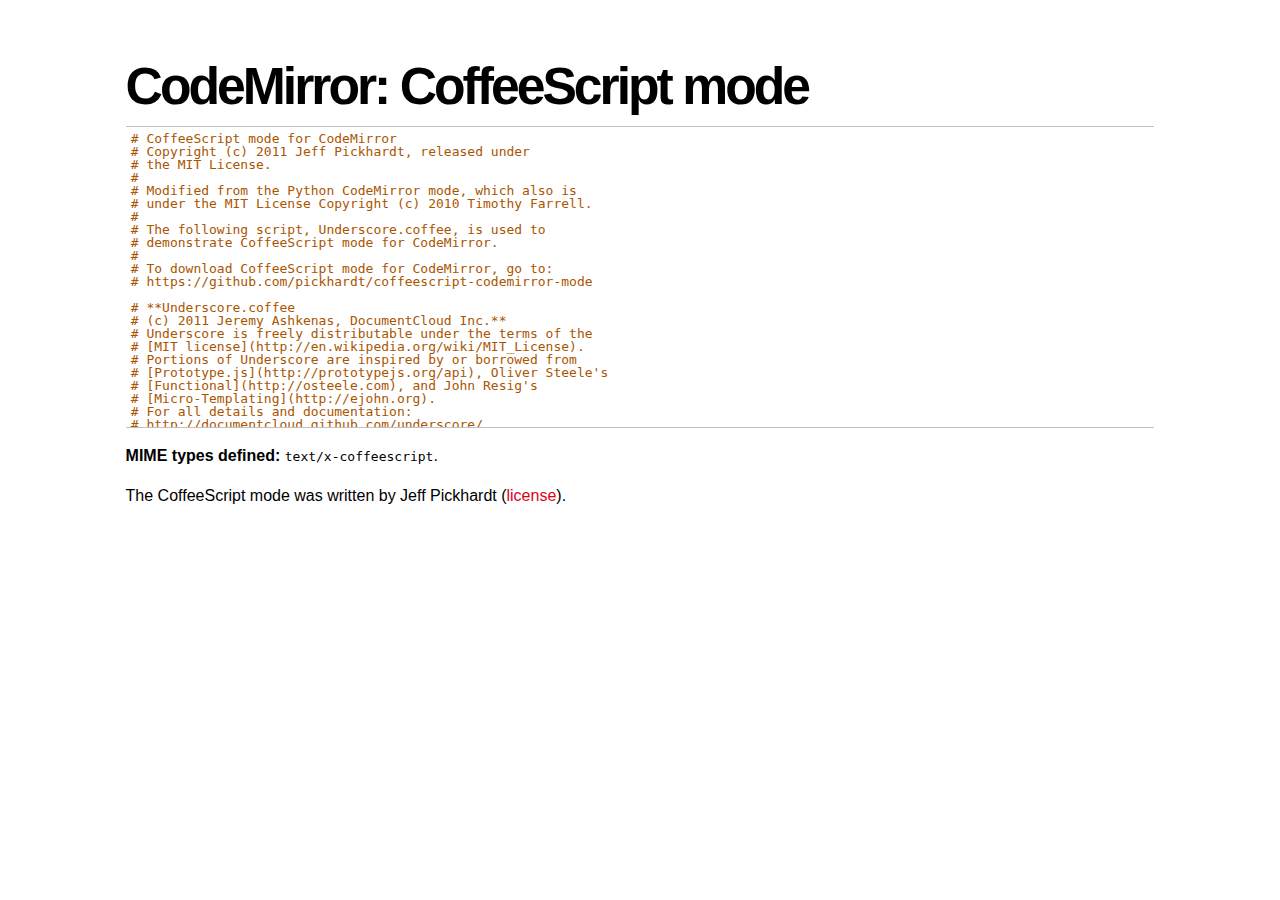
<file: lodspeakr/components/static/admin/codemirror/mode/coffeescript/index.html>
<!doctype html>
<html>
  <head>
    <meta charset="utf-8">
    <title>CodeMirror: CoffeeScript mode</title>
    <link rel="stylesheet" href="../../lib/codemirror.css">
    <script src="../../lib/codemirror.js"></script>
    <script src="coffeescript.js"></script>
    <style>.CodeMirror {border-top: 1px solid silver; border-bottom: 1px solid silver;}</style>
    <link rel="stylesheet" href="../../doc/docs.css">
  </head>
  <body>
    <h1>CodeMirror: CoffeeScript mode</h1>
    <form><textarea id="code" name="code">
# CoffeeScript mode for CodeMirror
# Copyright (c) 2011 Jeff Pickhardt, released under
# the MIT License.
#
# Modified from the Python CodeMirror mode, which also is 
# under the MIT License Copyright (c) 2010 Timothy Farrell.
#
# The following script, Underscore.coffee, is used to 
# demonstrate CoffeeScript mode for CodeMirror.
#
# To download CoffeeScript mode for CodeMirror, go to:
# https://github.com/pickhardt/coffeescript-codemirror-mode

# **Underscore.coffee
# (c) 2011 Jeremy Ashkenas, DocumentCloud Inc.**
# Underscore is freely distributable under the terms of the
# [MIT license](http://en.wikipedia.org/wiki/MIT_License).
# Portions of Underscore are inspired by or borrowed from
# [Prototype.js](http://prototypejs.org/api), Oliver Steele's
# [Functional](http://osteele.com), and John Resig's
# [Micro-Templating](http://ejohn.org).
# For all details and documentation:
# http://documentcloud.github.com/underscore/


# Baseline setup
# --------------

# Establish the root object, `window` in the browser, or `global` on the server.
root = this


# Save the previous value of the `_` variable.
previousUnderscore = root._

### Multiline
    comment
###

# Establish the object that gets thrown to break out of a loop iteration.
# `StopIteration` is SOP on Mozilla.
breaker = if typeof(StopIteration) is 'undefined' then '__break__' else StopIteration


#### Docco style single line comment (title)


# Helper function to escape **RegExp** contents, because JS doesn't have one.
escapeRegExp = (string) -> string.replace(/([.*+?^${}()|[\]\/\\])/g, '\\$1')


# Save bytes in the minified (but not gzipped) version:
ArrayProto = Array.prototype
ObjProto = Object.prototype


# Create quick reference variables for speed access to core prototypes.
slice = ArrayProto.slice
unshift = ArrayProto.unshift
toString = ObjProto.toString
hasOwnProperty = ObjProto.hasOwnProperty
propertyIsEnumerable = ObjProto.propertyIsEnumerable


# All **ECMA5** native implementations we hope to use are declared here.
nativeForEach = ArrayProto.forEach
nativeMap = ArrayProto.map
nativeReduce = ArrayProto.reduce
nativeReduceRight = ArrayProto.reduceRight
nativeFilter = ArrayProto.filter
nativeEvery = ArrayProto.every
nativeSome = ArrayProto.some
nativeIndexOf = ArrayProto.indexOf
nativeLastIndexOf = ArrayProto.lastIndexOf
nativeIsArray = Array.isArray
nativeKeys = Object.keys


# Create a safe reference to the Underscore object for use below.
_ = (obj) -> new wrapper(obj)


# Export the Underscore object for **CommonJS**.
if typeof(exports) != 'undefined' then exports._ = _


# Export Underscore to global scope.
root._ = _


# Current version.
_.VERSION = '1.1.0'


# Collection Functions
# --------------------

# The cornerstone, an **each** implementation.
# Handles objects implementing **forEach**, arrays, and raw objects.
_.each = (obj, iterator, context) ->
  try
    if nativeForEach and obj.forEach is nativeForEach
      obj.forEach iterator, context
    else if _.isNumber obj.length
      iterator.call context, obj[i], i, obj for i in [0...obj.length]
    else
      iterator.call context, val, key, obj for own key, val of obj
  catch e
    throw e if e isnt breaker
  obj


# Return the results of applying the iterator to each element. Use JavaScript
# 1.6's version of **map**, if possible.
_.map = (obj, iterator, context) ->
  return obj.map(iterator, context) if nativeMap and obj.map is nativeMap
  results = []
  _.each obj, (value, index, list) ->
    results.push iterator.call context, value, index, list
  results


# **Reduce** builds up a single result from a list of values. Also known as
# **inject**, or **foldl**. Uses JavaScript 1.8's version of **reduce**, if possible.
_.reduce = (obj, iterator, memo, context) ->
  if nativeReduce and obj.reduce is nativeReduce
    iterator = _.bind iterator, context if context
    return obj.reduce iterator, memo
  _.each obj, (value, index, list) ->
    memo = iterator.call context, memo, value, index, list
  memo


# The right-associative version of **reduce**, also known as **foldr**. Uses
# JavaScript 1.8's version of **reduceRight**, if available.
_.reduceRight = (obj, iterator, memo, context) ->
  if nativeReduceRight and obj.reduceRight is nativeReduceRight
    iterator = _.bind iterator, context if context
    return obj.reduceRight iterator, memo
  reversed = _.clone(_.toArray(obj)).reverse()
  _.reduce reversed, iterator, memo, context


# Return the first value which passes a truth test.
_.detect = (obj, iterator, context) ->
  result = null
  _.each obj, (value, index, list) ->
    if iterator.call context, value, index, list
      result = value
      _.breakLoop()
  result


# Return all the elements that pass a truth test. Use JavaScript 1.6's
# **filter**, if it exists.
_.filter = (obj, iterator, context) ->
  return obj.filter iterator, context if nativeFilter and obj.filter is nativeFilter
  results = []
  _.each obj, (value, index, list) ->
    results.push value if iterator.call context, value, index, list
  results


# Return all the elements for which a truth test fails.
_.reject = (obj, iterator, context) ->
  results = []
  _.each obj, (value, index, list) ->
    results.push value if not iterator.call context, value, index, list
  results


# Determine whether all of the elements match a truth test. Delegate to
# JavaScript 1.6's **every**, if it is present.
_.every = (obj, iterator, context) ->
  iterator ||= _.identity
  return obj.every iterator, context if nativeEvery and obj.every is nativeEvery
  result = true
  _.each obj, (value, index, list) ->
    _.breakLoop() unless (result = result and iterator.call(context, value, index, list))
  result


# Determine if at least one element in the object matches a truth test. Use
# JavaScript 1.6's **some**, if it exists.
_.some = (obj, iterator, context) ->
  iterator ||= _.identity
  return obj.some iterator, context if nativeSome and obj.some is nativeSome
  result = false
  _.each obj, (value, index, list) ->
    _.breakLoop() if (result = iterator.call(context, value, index, list))
  result


# Determine if a given value is included in the array or object,
# based on `===`.
_.include = (obj, target) ->
  return _.indexOf(obj, target) isnt -1 if nativeIndexOf and obj.indexOf is nativeIndexOf
  return true for own key, val of obj when val is target
  false


# Invoke a method with arguments on every item in a collection.
_.invoke = (obj, method) ->
  args = _.rest arguments, 2
  (if method then val[method] else val).apply(val, args) for val in obj


# Convenience version of a common use case of **map**: fetching a property.
_.pluck = (obj, key) ->
  _.map(obj, (val) -> val[key])


# Return the maximum item or (item-based computation).
_.max = (obj, iterator, context) ->
  return Math.max.apply(Math, obj) if not iterator and _.isArray(obj)
  result = computed: -Infinity
  _.each obj, (value, index, list) ->
    computed = if iterator then iterator.call(context, value, index, list) else value
    computed >= result.computed and (result = {value: value, computed: computed})
  result.value


# Return the minimum element (or element-based computation).
_.min = (obj, iterator, context) ->
  return Math.min.apply(Math, obj) if not iterator and _.isArray(obj)
  result = computed: Infinity
  _.each obj, (value, index, list) ->
    computed = if iterator then iterator.call(context, value, index, list) else value
    computed < result.computed and (result = {value: value, computed: computed})
  result.value


# Sort the object's values by a criterion produced by an iterator.
_.sortBy = (obj, iterator, context) ->
  _.pluck(((_.map obj, (value, index, list) ->
    {value: value, criteria: iterator.call(context, value, index, list)}
  ).sort((left, right) ->
    a = left.criteria; b = right.criteria
    if a < b then -1 else if a > b then 1 else 0
  )), 'value')


# Use a comparator function to figure out at what index an object should
# be inserted so as to maintain order. Uses binary search.
_.sortedIndex = (array, obj, iterator) ->
  iterator ||= _.identity
  low = 0
  high = array.length
  while low < high
    mid = (low + high) >> 1
    if iterator(array[mid]) < iterator(obj) then low = mid + 1 else high = mid
  low


# Convert anything iterable into a real, live array.
_.toArray = (iterable) ->
  return [] if (!iterable)
  return iterable.toArray() if (iterable.toArray)
  return iterable if (_.isArray(iterable))
  return slice.call(iterable) if (_.isArguments(iterable))
  _.values(iterable)


# Return the number of elements in an object.
_.size = (obj) -> _.toArray(obj).length


# Array Functions
# ---------------

# Get the first element of an array. Passing `n` will return the first N
# values in the array. Aliased as **head**. The `guard` check allows it to work
# with **map**.
_.first = (array, n, guard) ->
  if n and not guard then slice.call(array, 0, n) else array[0]


# Returns everything but the first entry of the array. Aliased as **tail**.
# Especially useful on the arguments object. Passing an `index` will return
# the rest of the values in the array from that index onward. The `guard`
# check allows it to work with **map**.
_.rest = (array, index, guard) ->
  slice.call(array, if _.isUndefined(index) or guard then 1 else index)


# Get the last element of an array.
_.last = (array) -> array[array.length - 1]


# Trim out all falsy values from an array.
_.compact = (array) -> item for item in array when item


# Return a completely flattened version of an array.
_.flatten = (array) ->
  _.reduce array, (memo, value) ->
    return memo.concat(_.flatten(value)) if _.isArray value
    memo.push value
    memo
  , []


# Return a version of the array that does not contain the specified value(s).
_.without = (array) ->
  values = _.rest arguments
  val for val in _.toArray(array) when not _.include values, val


# Produce a duplicate-free version of the array. If the array has already
# been sorted, you have the option of using a faster algorithm.
_.uniq = (array, isSorted) ->
  memo = []
  for el, i in _.toArray array
    memo.push el if i is 0 || (if isSorted is true then _.last(memo) isnt el else not _.include(memo, el))
  memo


# Produce an array that contains every item shared between all the
# passed-in arrays.
_.intersect = (array) ->
  rest = _.rest arguments
  _.select _.uniq(array), (item) ->
    _.all rest, (other) ->
      _.indexOf(other, item) >= 0


# Zip together multiple lists into a single array -- elements that share
# an index go together.
_.zip = ->
  length = _.max _.pluck arguments, 'length'
  results = new Array length
  for i in [0...length]
    results[i] = _.pluck arguments, String i
  results


# If the browser doesn't supply us with **indexOf** (I'm looking at you, MSIE),
# we need this function. Return the position of the first occurrence of an
# item in an array, or -1 if the item is not included in the array.
_.indexOf = (array, item) ->
  return array.indexOf item if nativeIndexOf and array.indexOf is nativeIndexOf
  i = 0; l = array.length
  while l - i
    if array[i] is item then return i else i++
  -1


# Provide JavaScript 1.6's **lastIndexOf**, delegating to the native function,
# if possible.
_.lastIndexOf = (array, item) ->
  return array.lastIndexOf(item) if nativeLastIndexOf and array.lastIndexOf is nativeLastIndexOf
  i = array.length
  while i
    if array[i] is item then return i else i--
  -1


# Generate an integer Array containing an arithmetic progression. A port of
# [the native Python **range** function](http://docs.python.org/library/functions.html#range).
_.range = (start, stop, step) ->
  a = arguments
  solo = a.length <= 1
  i = start = if solo then 0 else a[0]
  stop = if solo then a[0] else a[1]
  step = a[2] or 1
  len = Math.ceil((stop - start) / step)
  return [] if len <= 0
  range = new Array len
  idx = 0
  loop
    return range if (if step > 0 then i - stop else stop - i) >= 0
    range[idx] = i
    idx++
    i+= step


# Function Functions
# ------------------

# Create a function bound to a given object (assigning `this`, and arguments,
# optionally). Binding with arguments is also known as **curry**.
_.bind = (func, obj) ->
  args = _.rest arguments, 2
  -> func.apply obj or root, args.concat arguments


# Bind all of an object's methods to that object. Useful for ensuring that
# all callbacks defined on an object belong to it.
_.bindAll = (obj) ->
  funcs = if arguments.length > 1 then _.rest(arguments) else _.functions(obj)
  _.each funcs, (f) -> obj[f] = _.bind obj[f], obj
  obj


# Delays a function for the given number of milliseconds, and then calls
# it with the arguments supplied.
_.delay = (func, wait) ->
  args = _.rest arguments, 2
  setTimeout((-> func.apply(func, args)), wait)


# Memoize an expensive function by storing its results.
_.memoize = (func, hasher) ->
  memo = {}
  hasher or= _.identity
  ->
    key = hasher.apply this, arguments
    return memo[key] if key of memo
    memo[key] = func.apply this, arguments


# Defers a function, scheduling it to run after the current call stack has
# cleared.
_.defer = (func) ->
  _.delay.apply _, [func, 1].concat _.rest arguments


# Returns the first function passed as an argument to the second,
# allowing you to adjust arguments, run code before and after, and
# conditionally execute the original function.
_.wrap = (func, wrapper) ->
  -> wrapper.apply wrapper, [func].concat arguments


# Returns a function that is the composition of a list of functions, each
# consuming the return value of the function that follows.
_.compose = ->
  funcs = arguments
  ->
    args = arguments
    for i in [funcs.length - 1..0] by -1
      args = [funcs[i].apply(this, args)]
    args[0]


# Object Functions
# ----------------

# Retrieve the names of an object's properties.
_.keys = nativeKeys or (obj) ->
  return _.range 0, obj.length if _.isArray(obj)
  key for key, val of obj


# Retrieve the values of an object's properties.
_.values = (obj) ->
  _.map obj, _.identity


# Return a sorted list of the function names available in Underscore.
_.functions = (obj) ->
  _.filter(_.keys(obj), (key) -> _.isFunction(obj[key])).sort()


# Extend a given object with all of the properties in a source object.
_.extend = (obj) ->
  for source in _.rest(arguments)
    obj[key] = val for key, val of source
  obj


# Create a (shallow-cloned) duplicate of an object.
_.clone = (obj) ->
  return obj.slice 0 if _.isArray obj
  _.extend {}, obj


# Invokes interceptor with the obj, and then returns obj.
# The primary purpose of this method is to "tap into" a method chain,
# in order to perform operations on intermediate results within
 the chain.
_.tap = (obj, interceptor) ->
  interceptor obj
  obj


# Perform a deep comparison to check if two objects are equal.
_.isEqual = (a, b) ->
  # Check object identity.
  return true if a is b
  # Different types?
  atype = typeof(a); btype = typeof(b)
  return false if atype isnt btype
  # Basic equality test (watch out for coercions).
  return true if `a == b`
  # One is falsy and the other truthy.
  return false if (!a and b) or (a and !b)
  # One of them implements an `isEqual()`?
  return a.isEqual(b) if a.isEqual
  # Check dates' integer values.
  return a.getTime() is b.getTime() if _.isDate(a) and _.isDate(b)
  # Both are NaN?
  return false if _.isNaN(a) and _.isNaN(b)
  # Compare regular expressions.
  if _.isRegExp(a) and _.isRegExp(b)
    return a.source is b.source and
           a.global is b.global and
           a.ignoreCase is b.ignoreCase and
           a.multiline is b.multiline
  # If a is not an object by this point, we can't handle it.
  return false if atype isnt 'object'
  # Check for different array lengths before comparing contents.
  return false if a.length and (a.length isnt b.length)
  # Nothing else worked, deep compare the contents.
  aKeys = _.keys(a); bKeys = _.keys(b)
  # Different object sizes?
  return false if aKeys.length isnt bKeys.length
  # Recursive comparison of contents.
  return false for key, val of a when !(key of b) or !_.isEqual(val, b[key])
  true


# Is a given array or object empty?
_.isEmpty = (obj) ->
  return obj.length is 0 if _.isArray(obj) or _.isString(obj)
  return false for own key of obj
  true


# Is a given value a DOM element?
_.isElement = (obj) -> obj and obj.nodeType is 1


# Is a given value an array?
_.isArray = nativeIsArray or (obj) -> !!(obj and obj.concat and obj.unshift and not obj.callee)


# Is a given variable an arguments object?
_.isArguments = (obj) -> obj and obj.callee


# Is the given value a function?
_.isFunction = (obj) -> !!(obj and obj.constructor and obj.call and obj.apply)


# Is the given value a string?
_.isString = (obj) -> !!(obj is '' or (obj and obj.charCodeAt and obj.substr))


# Is a given value a number?
_.isNumber = (obj) -> (obj is +obj) or toString.call(obj) is '[object Number]'


# Is a given value a boolean?
_.isBoolean = (obj) -> obj is true or obj is false


# Is a given value a Date?
_.isDate = (obj) -> !!(obj and obj.getTimezoneOffset and obj.setUTCFullYear)


# Is the given value a regular expression?
_.isRegExp = (obj) -> !!(obj and obj.exec and (obj.ignoreCase or obj.ignoreCase is false))


# Is the given value NaN -- this one is interesting. `NaN != NaN`, and
# `isNaN(undefined) == true`, so we make sure it's a number first.
_.isNaN = (obj) -> _.isNumber(obj) and window.isNaN(obj)


# Is a given value equal to null?
_.isNull = (obj) -> obj is null


# Is a given variable undefined?
_.isUndefined = (obj) -> typeof obj is 'undefined'


# Utility Functions
# -----------------

# Run Underscore.js in noConflict mode, returning the `_` variable to its
# previous owner. Returns a reference to the Underscore object.
_.noConflict = ->
  root._ = previousUnderscore
  this


# Keep the identity function around for default iterators.
_.identity = (value) -> value


# Run a function `n` times.
_.times = (n, iterator, context) ->
  iterator.call context, i for i in [0...n]


# Break out of the middle of an iteration.
_.breakLoop = -> throw breaker


# Add your own custom functions to the Underscore object, ensuring that
# they're correctly added to the OOP wrapper as well.
_.mixin = (obj) ->
  for name in _.functions(obj)
    addToWrapper name, _[name] = obj[name]


# Generate a unique integer id (unique within the entire client session).
# Useful for temporary DOM ids.
idCounter = 0
_.uniqueId = (prefix) ->
  (prefix or '') + idCounter++


# By default, Underscore uses **ERB**-style template delimiters, change the
# following template settings to use alternative delimiters.
_.templateSettings = {
  start: '<%'
  end: '%>'
  interpolate: /<%=(.+?)%>/g
}


# JavaScript templating a-la **ERB**, pilfered from John Resig's
# *Secrets of the JavaScript Ninja*, page 83.
# Single-quote fix from Rick Strahl.
# With alterations for arbitrary delimiters, and to preserve whitespace.
_.template = (str, data) ->
  c = _.templateSettings
  endMatch = new RegExp("'(?=[^"+c.end.substr(0, 1)+"]*"+escapeRegExp(c.end)+")","g")
  fn = new Function 'obj',
    'var p=[],print=function(){p.push.apply(p,arguments);};' +
    'with(obj||{}){p.push(\'' +
    str.replace(/\r/g, '\\r')
       .replace(/\n/g, '\\n')
       .replace(/\t/g, '\\t')
       .replace(endMatch,"���")
       .split("'").join("\\'")
       .split("���").join("'")
       .replace(c.interpolate, "',$1,'")
       .split(c.start).join("');")
       .split(c.end).join("p.push('") +
       "');}return p.join('');"
  if data then fn(data) else fn


# Aliases
# -------

_.forEach = _.each
_.foldl = _.inject = _.reduce
_.foldr = _.reduceRight
_.select = _.filter
_.all = _.every
_.any = _.some
_.contains = _.include
_.head = _.first
_.tail = _.rest
_.methods = _.functions


# Setup the OOP Wrapper
# ---------------------

# If Underscore is called as a function, it returns a wrapped object that
# can be used OO-style. This wrapper holds altered versions of all the
# underscore functions. Wrapped objects may be chained.
wrapper = (obj) ->
  this._wrapped = obj
  this


# Helper function to continue chaining intermediate results.
result = (obj, chain) ->
  if chain then _(obj).chain() else obj


# A method to easily add functions to the OOP wrapper.
addToWrapper = (name, func) ->
  wrapper.prototype[name] = ->
    args = _.toArray arguments
    unshift.call args, this._wrapped
    result func.apply(_, args), this._chain


# Add all ofthe Underscore functions to the wrapper object.
_.mixin _


# Add all mutator Array functions to the wrapper.
_.each ['pop', 'push', 'reverse', 'shift', 'sort', 'splice', 'unshift'], (name) ->
  method = Array.prototype[name]
  wrapper.prototype[name] = ->
    method.apply(this._wrapped, arguments)
    result(this._wrapped, this._chain)


# Add all accessor Array functions to the wrapper.
_.each ['concat', 'join', 'slice'], (name) ->
  method = Array.prototype[name]
  wrapper.prototype[name] = ->
    result(method.apply(this._wrapped, arguments), this._chain)


# Start chaining a wrapped Underscore object.
wrapper::chain = ->
  this._chain = true
  this


# Extracts the result from a wrapped and chained object.
wrapper::value = -> this._wrapped
</textarea></form>
    <script>
      var editor = CodeMirror.fromTextArea(document.getElementById("code"), {});
    </script>

    <p><strong>MIME types defined:</strong> <code>text/x-coffeescript</code>.</p>

    <p>The CoffeeScript mode was written by Jeff Pickhardt (<a href="LICENSE">license</a>).</p>

  </body>
</html>
</file>
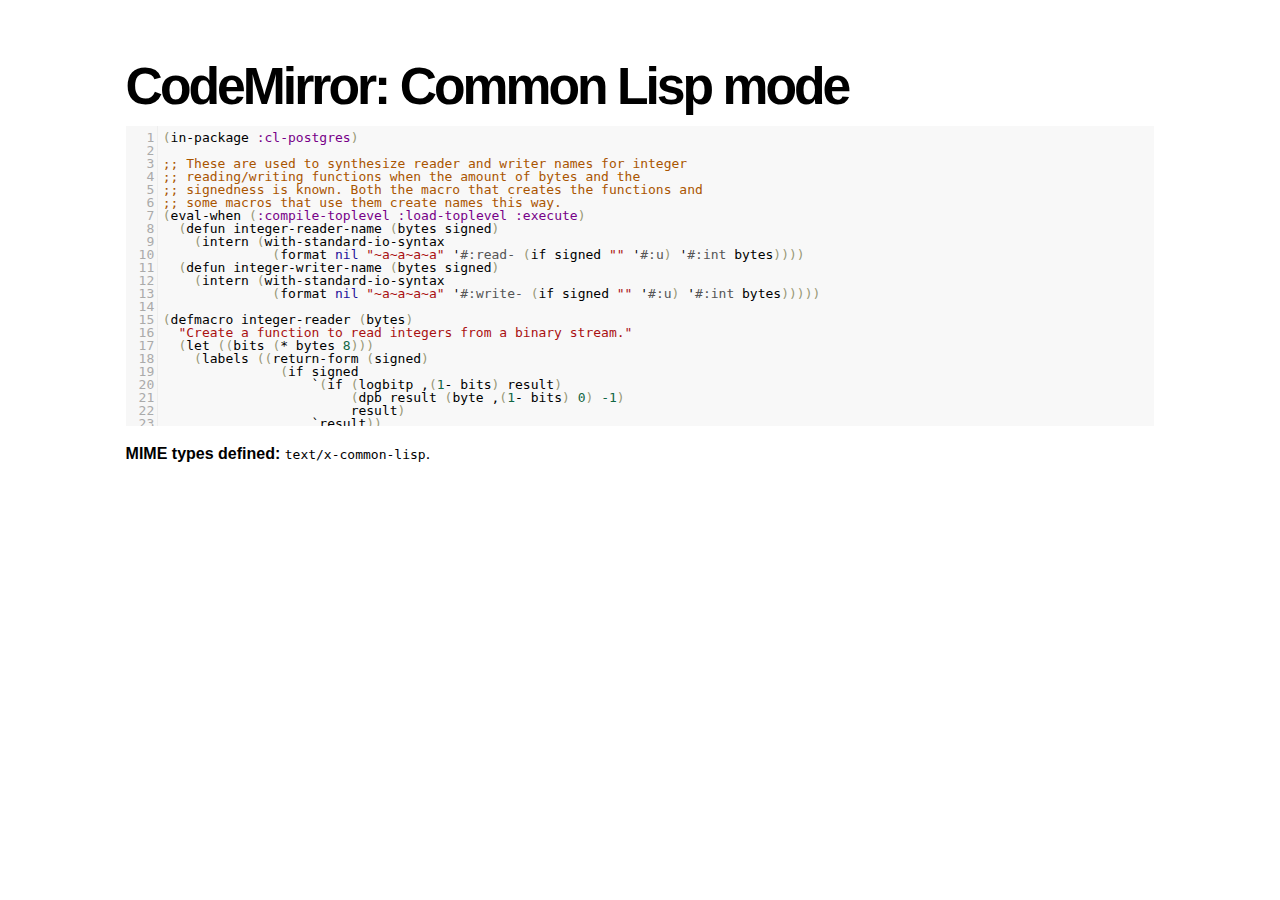
<file: lodspeakr/components/static/admin/codemirror/mode/commonlisp/index.html>
<!doctype html>
<html>
  <head>
    <meta charset="utf-8">
    <title>CodeMirror: Common Lisp mode</title>
    <link rel="stylesheet" href="../../lib/codemirror.css">
    <script src="../../lib/codemirror.js"></script>
    <script src="commonlisp.js"></script>
    <style>.CodeMirror {background: #f8f8f8;}</style>
    <link rel="stylesheet" href="../../doc/docs.css">
  </head>
  <body>
    <h1>CodeMirror: Common Lisp mode</h1>
    <form><textarea id="code" name="code">(in-package :cl-postgres)

;; These are used to synthesize reader and writer names for integer
;; reading/writing functions when the amount of bytes and the
;; signedness is known. Both the macro that creates the functions and
;; some macros that use them create names this way.
(eval-when (:compile-toplevel :load-toplevel :execute)
  (defun integer-reader-name (bytes signed)
    (intern (with-standard-io-syntax
              (format nil "~a~a~a~a" '#:read- (if signed "" '#:u) '#:int bytes))))
  (defun integer-writer-name (bytes signed)
    (intern (with-standard-io-syntax
              (format nil "~a~a~a~a" '#:write- (if signed "" '#:u) '#:int bytes)))))

(defmacro integer-reader (bytes)
  "Create a function to read integers from a binary stream."
  (let ((bits (* bytes 8)))
    (labels ((return-form (signed)
               (if signed
                   `(if (logbitp ,(1- bits) result)
                        (dpb result (byte ,(1- bits) 0) -1)
                        result)
                   `result))
             (generate-reader (signed)
               `(defun ,(integer-reader-name bytes signed) (socket)
                  (declare (type stream socket)
                           #.*optimize*)
                  ,(if (= bytes 1)
                       `(let ((result (the (unsigned-byte 8) (read-byte socket))))
                          (declare (type (unsigned-byte 8) result))
                          ,(return-form signed))
                       `(let ((result 0))
                          (declare (type (unsigned-byte ,bits) result))
                          ,@(loop :for byte :from (1- bytes) :downto 0
                                   :collect `(setf (ldb (byte 8 ,(* 8 byte)) result)
                                                   (the (unsigned-byte 8) (read-byte socket))))
                          ,(return-form signed))))))
      `(progn
;; This causes weird errors on SBCL in some circumstances. Disabled for now.
;;         (declaim (inline ,(integer-reader-name bytes t)
;;                          ,(integer-reader-name bytes nil)))
         (declaim (ftype (function (t) (signed-byte ,bits))
                         ,(integer-reader-name bytes t)))
         ,(generate-reader t)
         (declaim (ftype (function (t) (unsigned-byte ,bits))
                         ,(integer-reader-name bytes nil)))
         ,(generate-reader nil)))))

(defmacro integer-writer (bytes)
  "Create a function to write integers to a binary stream."
  (let ((bits (* 8 bytes)))
    `(progn
      (declaim (inline ,(integer-writer-name bytes t)
                       ,(integer-writer-name bytes nil)))
      (defun ,(integer-writer-name bytes nil) (socket value)
        (declare (type stream socket)
                 (type (unsigned-byte ,bits) value)
                 #.*optimize*)
        ,@(if (= bytes 1)
              `((write-byte value socket))
              (loop :for byte :from (1- bytes) :downto 0
                    :collect `(write-byte (ldb (byte 8 ,(* byte 8)) value)
                               socket)))
        (values))
      (defun ,(integer-writer-name bytes t) (socket value)
        (declare (type stream socket)
                 (type (signed-byte ,bits) value)
                 #.*optimize*)
        ,@(if (= bytes 1)
              `((write-byte (ldb (byte 8 0) value) socket))
              (loop :for byte :from (1- bytes) :downto 0
                    :collect `(write-byte (ldb (byte 8 ,(* byte 8)) value)
                               socket)))
        (values)))))

;; All the instances of the above that we need.

(integer-reader 1)
(integer-reader 2)
(integer-reader 4)
(integer-reader 8)

(integer-writer 1)
(integer-writer 2)
(integer-writer 4)

(defun write-bytes (socket bytes)
  "Write a byte-array to a stream."
  (declare (type stream socket)
           (type (simple-array (unsigned-byte 8)) bytes)
           #.*optimize*)
  (write-sequence bytes socket))

(defun write-str (socket string)
  "Write a null-terminated string to a stream \(encoding it when UTF-8
support is enabled.)."
  (declare (type stream socket)
           (type string string)
           #.*optimize*)
  (enc-write-string string socket)
  (write-uint1 socket 0))

(declaim (ftype (function (t unsigned-byte)
                          (simple-array (unsigned-byte 8) (*)))
                read-bytes))
(defun read-bytes (socket length)
  "Read a byte array of the given length from a stream."
  (declare (type stream socket)
           (type fixnum length)
           #.*optimize*)
  (let ((result (make-array length :element-type '(unsigned-byte 8))))
    (read-sequence result socket)
    result))

(declaim (ftype (function (t) string) read-str))
(defun read-str (socket)
  "Read a null-terminated string from a stream. Takes care of encoding
when UTF-8 support is enabled."
  (declare (type stream socket)
           #.*optimize*)
  (enc-read-string socket :null-terminated t))

(defun skip-bytes (socket length)
  "Skip a given number of bytes in a binary stream."
  (declare (type stream socket)
           (type (unsigned-byte 32) length)
           #.*optimize*)
  (dotimes (i length)
    (read-byte socket)))

(defun skip-str (socket)
  "Skip a null-terminated string."
  (declare (type stream socket)
           #.*optimize*)
  (loop :for char :of-type fixnum = (read-byte socket)
        :until (zerop char)))

(defun ensure-socket-is-closed (socket &amp;key abort)
  (when (open-stream-p socket)
    (handler-case
        (close socket :abort abort)
      (error (error)
        (warn "Ignoring the error which happened while trying to close PostgreSQL socket: ~A" error)))))
</textarea></form>
    <script>
      var editor = CodeMirror.fromTextArea(document.getElementById("code"), {lineNumbers: true});
    </script>

    <p><strong>MIME types defined:</strong> <code>text/x-common-lisp</code>.</p>

  </body>
</html>
</file>
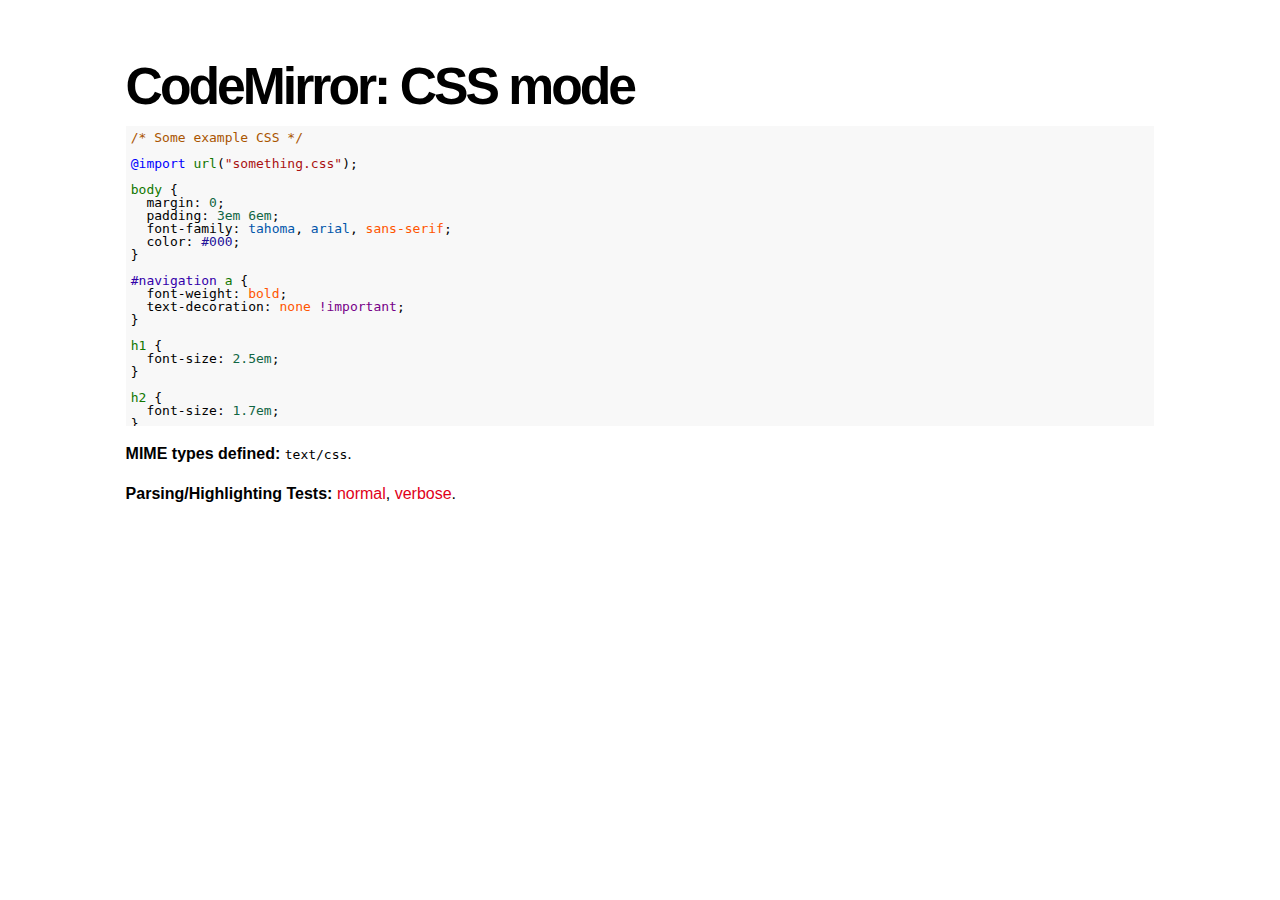
<file: lodspeakr/components/static/admin/codemirror/mode/css/index.html>
<!doctype html>
<html>
  <head>
    <meta charset="utf-8">
    <title>CodeMirror: CSS mode</title>
    <link rel="stylesheet" href="../../lib/codemirror.css">
    <script src="../../lib/codemirror.js"></script>
    <script src="css.js"></script>
    <style>.CodeMirror {background: #f8f8f8;}</style>
    <link rel="stylesheet" href="../../doc/docs.css">
  </head>
  <body>
    <h1>CodeMirror: CSS mode</h1>
    <form><textarea id="code" name="code">
/* Some example CSS */

@import url("something.css");

body {
  margin: 0;
  padding: 3em 6em;
  font-family: tahoma, arial, sans-serif;
  color: #000;
}

#navigation a {
  font-weight: bold;
  text-decoration: none !important;
}

h1 {
  font-size: 2.5em;
}

h2 {
  font-size: 1.7em;
}

h1:before, h2:before {
  content: "::";
}

code {
  font-family: courier, monospace;
  font-size: 80%;
  color: #418A8A;
}
</textarea></form>
    <script>
      var editor = CodeMirror.fromTextArea(document.getElementById("code"), {});
    </script>

    <p><strong>MIME types defined:</strong> <code>text/css</code>.</p>

    <p><strong>Parsing/Highlighting Tests:</strong> <a href="../../test/index.html#css_*">normal</a>,  <a href="../../test/index.html#verbose,css_*">verbose</a>.</p>

  </body>
</html>
</file>
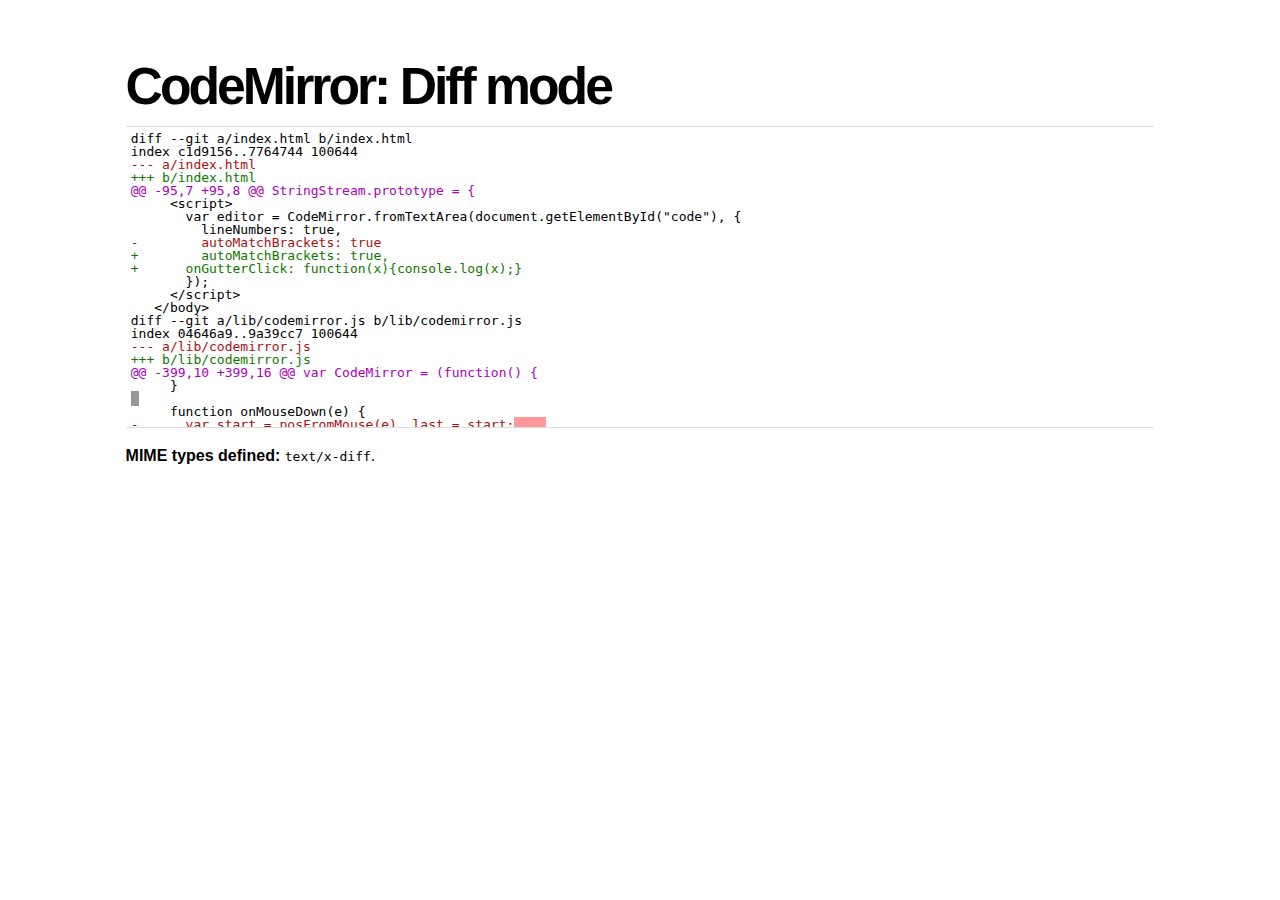
<file: lodspeakr/components/static/admin/codemirror/mode/diff/index.html>
<!doctype html>
<html>
  <head>
    <meta charset="utf-8">
    <title>CodeMirror: Diff mode</title>
    <link rel="stylesheet" href="../../lib/codemirror.css">
    <script src="../../lib/codemirror.js"></script>
    <script src="diff.js"></script>
    <style>
      .CodeMirror {border-top: 1px solid #ddd; border-bottom: 1px solid #ddd;}
      span.cm-meta {color: #a0b !important;}
      span.cm-error { background-color: black; opacity: 0.4;}
      span.cm-error.cm-string { background-color: red; }
      span.cm-error.cm-tag { background-color: #2b2; }
    </style>
    <link rel="stylesheet" href="../../doc/docs.css">
  </head>
  <body>
    <h1>CodeMirror: Diff mode</h1>
    <form><textarea id="code" name="code">
diff --git a/index.html b/index.html
index c1d9156..7764744 100644
--- a/index.html
+++ b/index.html
@@ -95,7 +95,8 @@ StringStream.prototype = {
     <script>
       var editor = CodeMirror.fromTextArea(document.getElementById("code"), {
         lineNumbers: true,
-        autoMatchBrackets: true
+        autoMatchBrackets: true,
+      onGutterClick: function(x){console.log(x);}
       });
     </script>
   </body>
diff --git a/lib/codemirror.js b/lib/codemirror.js
index 04646a9..9a39cc7 100644
--- a/lib/codemirror.js
+++ b/lib/codemirror.js
@@ -399,10 +399,16 @@ var CodeMirror = (function() {
     }
 
     function onMouseDown(e) {
-      var start = posFromMouse(e), last = start;    
+      var start = posFromMouse(e), last = start, target = e.target();
       if (!start) return;
       setCursor(start.line, start.ch, false);
       if (e.button() != 1) return;
+      if (target.parentNode == gutter) {    
+        if (options.onGutterClick)
+          options.onGutterClick(indexOf(gutter.childNodes, target) + showingFrom);
+        return;
+      }
+
       if (!focused) onFocus();
 
       e.stop();
@@ -808,7 +814,7 @@ var CodeMirror = (function() {
       for (var i = showingFrom; i < showingTo; ++i) {
         var marker = lines[i].gutterMarker;
         if (marker) html.push('<div class="' + marker.style + '">' + htmlEscape(marker.text) + '</div>');
-        else html.push("<div>" + (options.lineNumbers ? i + 1 : "\u00a0") + "</div>");
+        else html.push("<div>" + (options.lineNumbers ? i + options.firstLineNumber : "\u00a0") + "</div>");
       }
       gutter.style.display = "none"; // TODO test whether this actually helps
       gutter.innerHTML = html.join("");
@@ -1371,10 +1377,8 @@ var CodeMirror = (function() {
         if (option == "parser") setParser(value);
         else if (option === "lineNumbers") setLineNumbers(value);
         else if (option === "gutter") setGutter(value);
-        else if (option === "readOnly") options.readOnly = value;
-        else if (option === "indentUnit") {options.indentUnit = indentUnit = value; setParser(options.parser);}
-        else if (/^(?:enterMode|tabMode|indentWithTabs|readOnly|autoMatchBrackets|undoDepth)$/.test(option)) options[option] = value;
-        else throw new Error("Can't set option " + option);
+        else if (option === "indentUnit") {options.indentUnit = value; setParser(options.parser);}
+        else options[option] = value;
       },
       cursorCoords: cursorCoords,
       undo: operation(undo),
@@ -1402,7 +1406,8 @@ var CodeMirror = (function() {
       replaceRange: operation(replaceRange),
 
       operation: function(f){return operation(f)();},
-      refresh: function(){updateDisplay([{from: 0, to: lines.length}]);}
+      refresh: function(){updateDisplay([{from: 0, to: lines.length}]);},
+      getInputField: function(){return input;}
     };
     return instance;
   }
@@ -1420,6 +1425,7 @@ var CodeMirror = (function() {
     readOnly: false,
     onChange: null,
     onCursorActivity: null,
+    onGutterClick: null,
     autoMatchBrackets: false,
     workTime: 200,
     workDelay: 300,
</textarea></form>
    <script>
      var editor = CodeMirror.fromTextArea(document.getElementById("code"), {});
    </script>

    <p><strong>MIME types defined:</strong> <code>text/x-diff</code>.</p>

  </body>
</html>
</file>
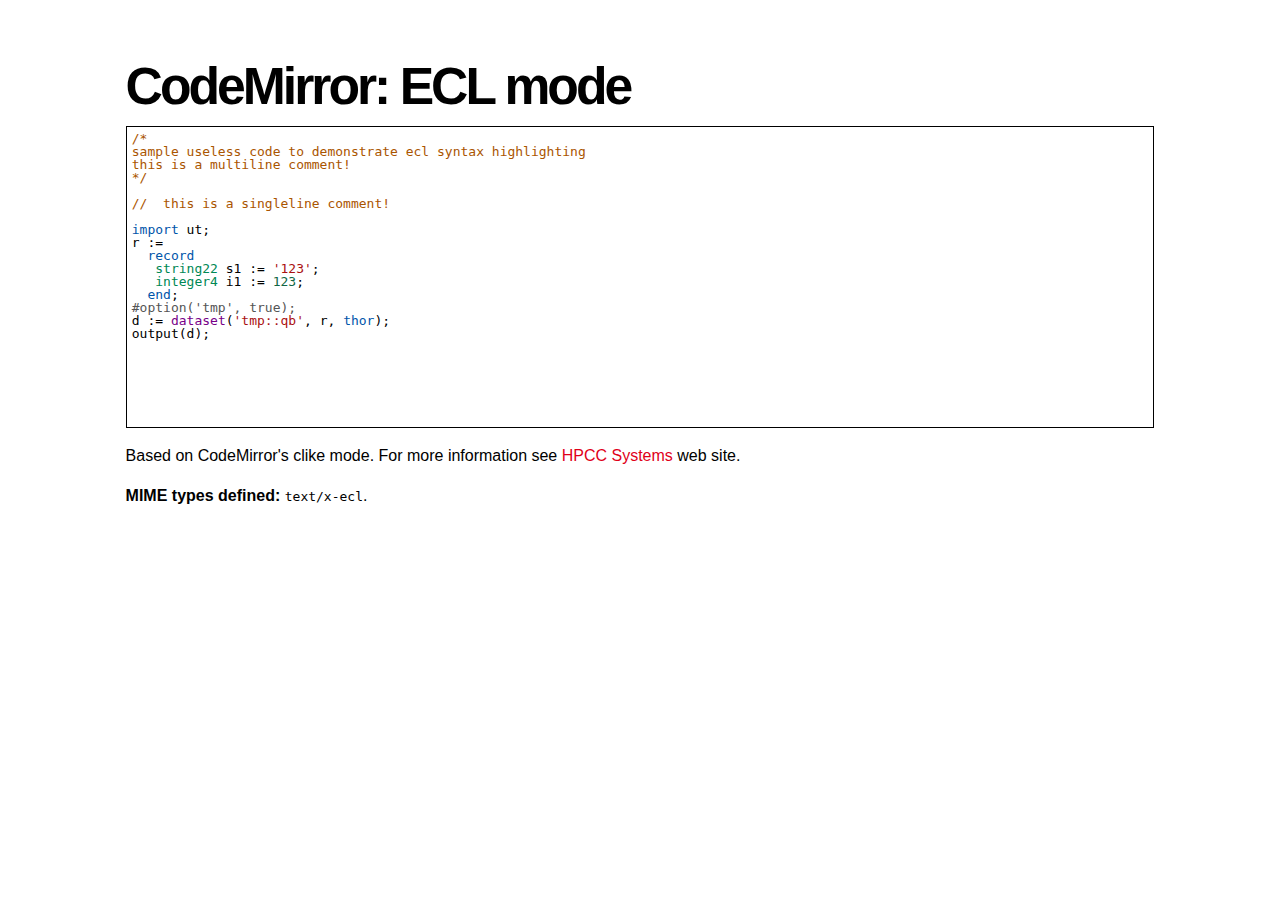
<file: lodspeakr/components/static/admin/codemirror/mode/ecl/index.html>
﻿<!doctype html>
<html>
  <head>
    <title>CodeMirror: ECL mode</title>
    <link rel="stylesheet" href="../../lib/codemirror.css">
    <script src="../../lib/codemirror.js"></script>
    <script src="ecl.js"></script>
    <link rel="stylesheet" href="../../doc/docs.css">
    <style>.CodeMirror {border: 1px solid black;}</style>
  </head>
  <body>
    <h1>CodeMirror: ECL mode</h1>
    <form><textarea id="code" name="code">
/*
sample useless code to demonstrate ecl syntax highlighting
this is a multiline comment!
*/

//  this is a singleline comment!

import ut;
r := 
  record
   string22 s1 := '123';
   integer4 i1 := 123;
  end;
#option('tmp', true);
d := dataset('tmp::qb', r, thor);
output(d);
</textarea></form>
    <script>
      var editor = CodeMirror.fromTextArea(document.getElementById("code"), {
        tabMode: "indent",
        matchBrackets: true,
      });
    </script>

    <p>Based on CodeMirror's clike mode.  For more information see <a href="http://hpccsystems.com">HPCC Systems</a> web site.</p>
    <p><strong>MIME types defined:</strong> <code>text/x-ecl</code>.</p>

  </body>
</html>
</file>
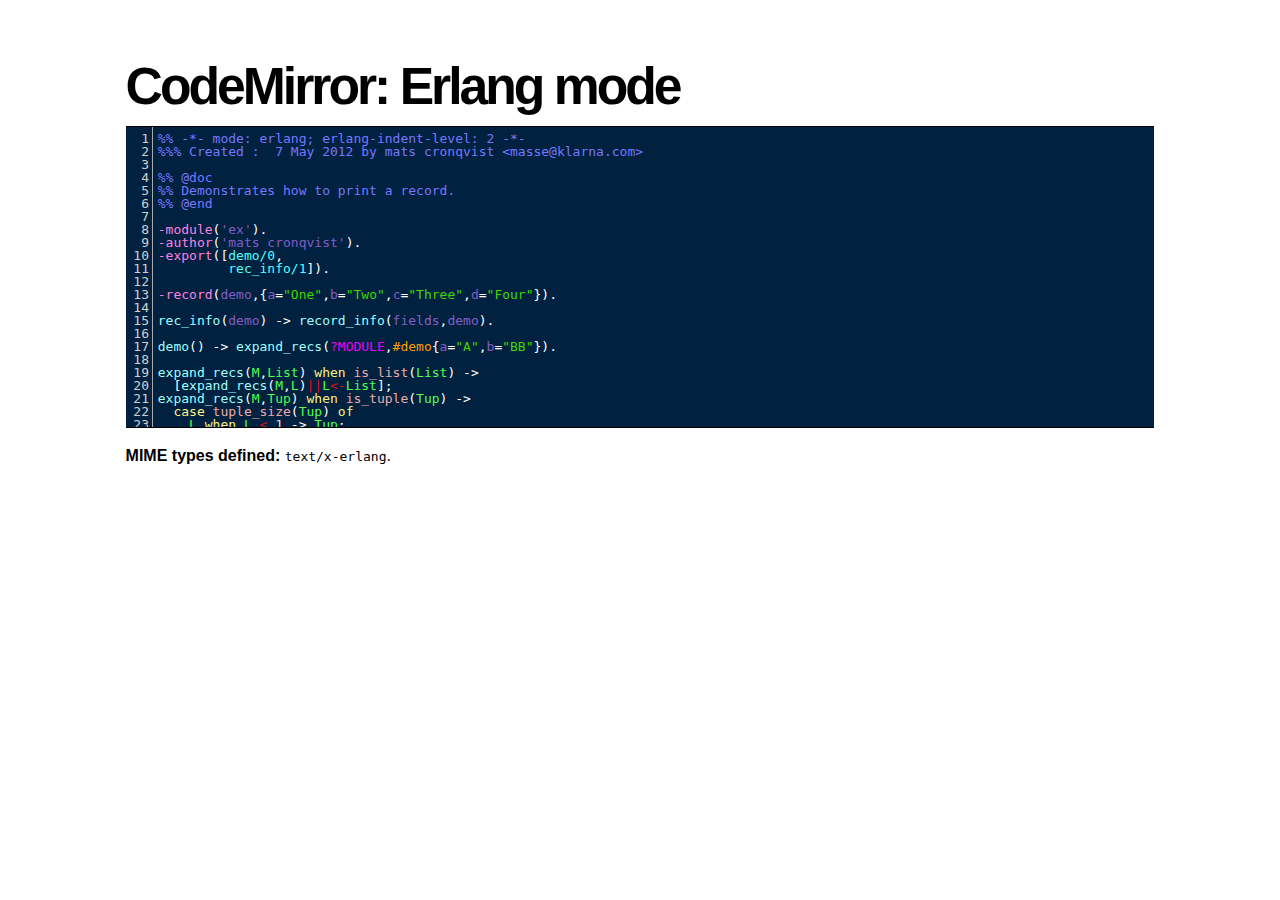
<file: lodspeakr/components/static/admin/codemirror/mode/erlang/index.html>
<!doctype html>
<html>
  <head>
    <meta charset="utf-8">
    <title>CodeMirror: Erlang mode</title>
    <link rel="stylesheet" href="../../lib/codemirror.css">
    <script src="../../lib/codemirror.js"></script>
    <script src="erlang.js"></script>
    <link rel="stylesheet" href="../../theme/erlang-dark.css">
    <style type="text/css">.CodeMirror {border-top: 1px solid black; border-bottom: 1px solid black;}</style>
    <link rel="stylesheet" href="../../doc/docs.css">
  </head>
  <body>
    <h1>CodeMirror: Erlang mode</h1>

<form><textarea id="code" name="code">
%% -*- mode: erlang; erlang-indent-level: 2 -*-
%%% Created :  7 May 2012 by mats cronqvist <masse@klarna.com>

%% @doc
%% Demonstrates how to print a record.
%% @end

-module('ex').
-author('mats cronqvist').
-export([demo/0,
         rec_info/1]).

-record(demo,{a="One",b="Two",c="Three",d="Four"}).

rec_info(demo) -> record_info(fields,demo).

demo() -> expand_recs(?MODULE,#demo{a="A",b="BB"}).
  
expand_recs(M,List) when is_list(List) ->
  [expand_recs(M,L)||L<-List];
expand_recs(M,Tup) when is_tuple(Tup) ->
  case tuple_size(Tup) of
    L when L < 1 -> Tup;
    L ->
      try Fields = M:rec_info(element(1,Tup)),
          L = length(Fields)+1,
          lists:zip(Fields,expand_recs(M,tl(tuple_to_list(Tup))))
      catch _:_ ->
          list_to_tuple(expand_recs(M,tuple_to_list(Tup)))
      end
  end;
expand_recs(_,Term) ->
  Term.
</textarea></form>

    <script>
      var editor = CodeMirror.fromTextArea(document.getElementById("code"), {
        lineNumbers: true,
        matchBrackets: true,
        extraKeys: {"Tab":  "indentAuto"},
        theme: "erlang-dark"
      });
    </script>

    <p><strong>MIME types defined:</strong> <code>text/x-erlang</code>.</p>
  </body>
</html>
</file>
<file: lodspeakr/components/static/admin/codemirror/doc/docs.css>
body {
  font-family: Droid Sans, Arial, sans-serif;
  line-height: 1.5;
  max-width: 64.3em;
  margin: 3em auto;
  padding: 0 1em;
}

h1 {
  letter-spacing: -3px;
  font-size: 3.23em;
  font-weight: bold;
  margin: 0;
}

h2 {
  font-size: 1.23em;
  font-weight: bold;
  margin: .5em 0;
  letter-spacing: -1px;
}

h3 {
  font-size: 1em;
  font-weight: bold;
  margin: .4em 0;
}

pre {
  background-color: #eee;
  -moz-border-radius: 6px;
  -webkit-border-radius: 6px;
  border-radius: 6px;
  padding: 1em;
}

pre.code {
  margin: 0 1em;
}

.grey {
  background-color: #eee;
  border-radius: 6px;
  margin-bottom: 1.65em;
  margin-top: 0.825em;
  padding: 0.825em 1.65em;
  position: relative;
}

img.logo {
  position: absolute;
  right: -1em;
  bottom: 4px;
  max-width: 23.6875em; /* Scale image down with text to prevent clipping */
}

.grey > pre {
  background:none;
  border-radius:0;
  padding:0;
  margin:0;
  font-size:2.2em;
  line-height:1.2em;
}

a:link, a:visited, .quasilink {
  color: #df0019;
  cursor: pointer;
  text-decoration: none;
}

a:hover, .quasilink:hover {
  color: #800004;
}

h1 a:link, h1 a:visited, h1 a:hover {
  color: black;
}

ul {
  margin: 0;
  padding-left: 1.2em;
}

a.download {
  color: white;
  background-color: #df0019;
  width: 100%;
  display: block;
  text-align: center;
  font-size: 1.23em;
  font-weight: bold;
  text-decoration: none;
  -moz-border-radius: 6px;
  -webkit-border-radius: 6px;
  border-radius: 6px;
  padding: .5em 0;
  margin-bottom: 1em;
}

a.download:hover {
  background-color: #bb0010;
}

.rel {
  margin-bottom: 0;
}

.rel-note {
  color: #777;
  font-size: .9em;
  margin-top: .1em;
}

.logo-braces {
  color: #df0019;
  position: relative;
  top: -4px;
}

.blk {
  float: left;
}

.left {
  width: 37em;
  padding-right: 6.53em;
  padding-bottom: 1em;
}

.left1 {
  width: 15.24em;
  padding-right: 6.45em;
}

.left2 {
  width: 15.24em;
}

.right {
  width: 20.68em;
}

.leftbig {
  width: 42.44em;
  padding-right: 6.53em;
}

.rightsmall {
  width: 15.24em;
}

.clear:after {
  visibility: hidden;
  display: block;
  font-size: 0;
  content: " ";
  clear: both;
  height: 0;
}
.clear { display: inline-block; }
/* start commented backslash hack \*/
* html .clear { height: 1%; }
.clear { display: block; }
/* close commented backslash hack */
</file>
<file: lodspeakr/components/static/admin/codemirror/lib/codemirror.css>
.CodeMirror {
  line-height: 1em;
  font-family: monospace;

  /* Necessary so the scrollbar can be absolutely positioned within the wrapper on Lion. */
  position: relative;
  /* This prevents unwanted scrollbars from showing up on the body and wrapper in IE. */
  overflow: hidden;
}

.CodeMirror-scroll {
  overflow: auto;
  height: 300px;
  /* This is needed to prevent an IE[67] bug where the scrolled content
     is visible outside of the scrolling box. */
  position: relative;
  outline: none;
}

/* Vertical scrollbar */
.CodeMirror-scrollbar {
  position: absolute;
  right: 0; top: 0;
  overflow-x: hidden;
  overflow-y: scroll;
  z-index: 5;
}
.CodeMirror-scrollbar-inner {
  /* This needs to have a nonzero width in order for the scrollbar to appear
     in Firefox and IE9. */
  width: 1px;
}
.CodeMirror-scrollbar.cm-sb-overlap {
  /* Ensure that the scrollbar appears in Lion, and that it overlaps the content
     rather than sitting to the right of it. */
  position: absolute;
  z-index: 1;
  float: none;
  right: 0;
  min-width: 12px;
}
.CodeMirror-scrollbar.cm-sb-nonoverlap {
  min-width: 12px;
}
.CodeMirror-scrollbar.cm-sb-ie7 {
  min-width: 18px;
}

.CodeMirror-gutter {
  position: absolute; left: 0; top: 0;
  z-index: 10;
  background-color: #f7f7f7;
  border-right: 1px solid #eee;
  min-width: 2em;
  height: 100%;
}
.CodeMirror-gutter-text {
  color: #aaa;
  text-align: right;
  padding: .4em .2em .4em .4em;
  white-space: pre !important;
  cursor: default;
}
.CodeMirror-lines {
  padding: .4em;
  white-space: pre;
  cursor: text;
}

.CodeMirror pre {
  -moz-border-radius: 0;
  -webkit-border-radius: 0;
  -o-border-radius: 0;
  border-radius: 0;
  border-width: 0; margin: 0; padding: 0; background: transparent;
  font-family: inherit;
  font-size: inherit;
  padding: 0; margin: 0;
  white-space: pre;
  word-wrap: normal;
  line-height: inherit;
  color: inherit;
  overflow: visible;
}

.CodeMirror-wrap pre {
  word-wrap: break-word;
  white-space: pre-wrap;
  word-break: normal;
}
.CodeMirror-wrap .CodeMirror-scroll {
  overflow-x: hidden;
}

.CodeMirror textarea {
  outline: none !important;
}

.CodeMirror pre.CodeMirror-cursor {
  z-index: 10;
  position: absolute;
  visibility: hidden;
  border-left: 1px solid black;
  border-right: none;
  width: 0;
}
.cm-keymap-fat-cursor pre.CodeMirror-cursor {
  width: auto;
  border: 0;
  background: transparent;
  background: rgba(0, 200, 0, .4);
  filter: progid:DXImageTransform.Microsoft.gradient(startColorstr=#6600c800, endColorstr=#4c00c800);
}
/* Kludge to turn off filter in ie9+, which also accepts rgba */
.cm-keymap-fat-cursor pre.CodeMirror-cursor:not(#nonsense_id) {
  filter: progid:DXImageTransform.Microsoft.gradient(enabled=false);
}
.CodeMirror pre.CodeMirror-cursor.CodeMirror-overwrite {}
.CodeMirror-focused pre.CodeMirror-cursor {
  visibility: visible;
}

div.CodeMirror-selected { background: #d9d9d9; }
.CodeMirror-focused div.CodeMirror-selected { background: #d7d4f0; }

.CodeMirror-searching {
  background: #ffa;
  background: rgba(255, 255, 0, .4);
}

/* Default theme */

.cm-s-default span.cm-keyword {color: #708;}
.cm-s-default span.cm-atom {color: #219;}
.cm-s-default span.cm-number {color: #164;}
.cm-s-default span.cm-def {color: #00f;}
.cm-s-default span.cm-variable {color: black;}
.cm-s-default span.cm-variable-2 {color: #05a;}
.cm-s-default span.cm-variable-3 {color: #085;}
.cm-s-default span.cm-property {color: black;}
.cm-s-default span.cm-operator {color: black;}
.cm-s-default span.cm-comment {color: #a50;}
.cm-s-default span.cm-string {color: #a11;}
.cm-s-default span.cm-string-2 {color: #f50;}
.cm-s-default span.cm-meta {color: #555;}
.cm-s-default span.cm-error {color: #f00;}
.cm-s-default span.cm-qualifier {color: #555;}
.cm-s-default span.cm-builtin {color: #30a;}
.cm-s-default span.cm-bracket {color: #997;}
.cm-s-default span.cm-tag {color: #170;}
.cm-s-default span.cm-attribute {color: #00c;}
.cm-s-default span.cm-header {color: blue;}
.cm-s-default span.cm-quote {color: #090;}
.cm-s-default span.cm-hr {color: #999;}
.cm-s-default span.cm-link {color: #00c;}

span.cm-header, span.cm-strong {font-weight: bold;}
span.cm-em {font-style: italic;}
span.cm-emstrong {font-style: italic; font-weight: bold;}
span.cm-link {text-decoration: underline;}

span.cm-invalidchar {color: #f00;}

div.CodeMirror span.CodeMirror-matchingbracket {color: #0f0;}
div.CodeMirror span.CodeMirror-nonmatchingbracket {color: #f22;}

@media print {

  /* Hide the cursor when printing */
  .CodeMirror pre.CodeMirror-cursor {
    visibility: hidden;
  }

}
</file>
<file: lodspeakr/components/static/admin/codemirror/test/mode_test.css>
.mt-output .mt-token {
  border: 1px solid #ddd;
  white-space: pre;
  font-family: "Consolas", monospace;
  text-align: center;
}

.mt-output .mt-style {
  font-size: x-small;
}
</file>
<file: lodspeakr/components/static/admin/codemirror/theme/erlang-dark.css>
.cm-s-erlang-dark { background: #002240; color: white; }
.cm-s-erlang-dark div.CodeMirror-selected { background: #b36539 !important; }
.cm-s-erlang-dark .CodeMirror-gutter { background: #002240; border-right: 1px solid #aaa; }
.cm-s-erlang-dark .CodeMirror-gutter-text { color: #d0d0d0; }
.cm-s-erlang-dark .CodeMirror-cursor { border-left: 1px solid white !important; }

.cm-s-erlang-dark span.cm-atom       { color: #845dc4; }
.cm-s-erlang-dark span.cm-attribute  { color: #ff80e1; }
.cm-s-erlang-dark span.cm-bracket    { color: #ff9d00; }
.cm-s-erlang-dark span.cm-builtin    { color: #eeaaaa; }
.cm-s-erlang-dark span.cm-comment    { color: #7777ff; }
.cm-s-erlang-dark span.cm-def        { color: #ee77aa; }
.cm-s-erlang-dark span.cm-error      { color: #9d1e15; }
.cm-s-erlang-dark span.cm-keyword    { color: #ffee80; }
.cm-s-erlang-dark span.cm-meta       { color: #50fefe; }
.cm-s-erlang-dark span.cm-number     { color: #ffd0d0; }
.cm-s-erlang-dark span.cm-operator   { color: #dd1111; }
.cm-s-erlang-dark span.cm-string     { color: #3ad900; }
.cm-s-erlang-dark span.cm-tag        { color: #9effff; }
.cm-s-erlang-dark span.cm-variable   { color: #50fe50; }
.cm-s-erlang-dark span.cm-variable-2 { color: #ee00ee; }
</file>
